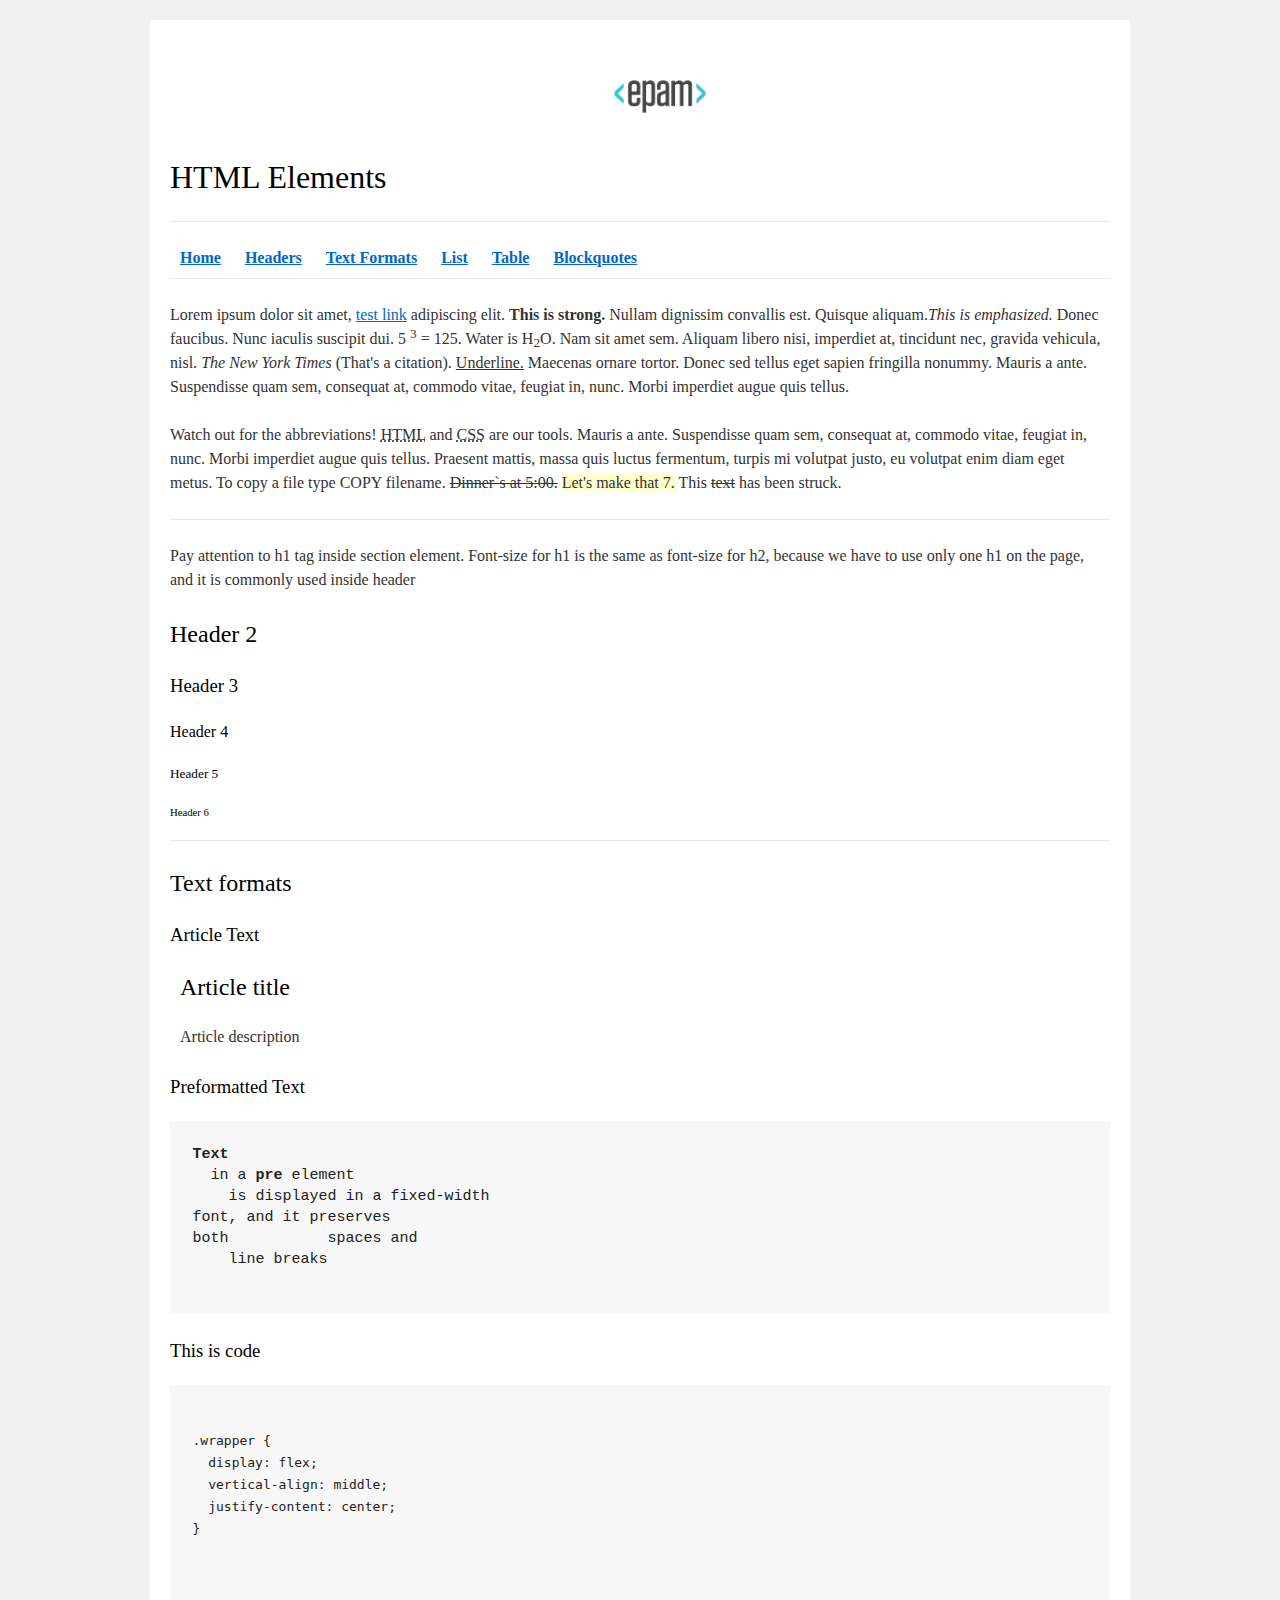
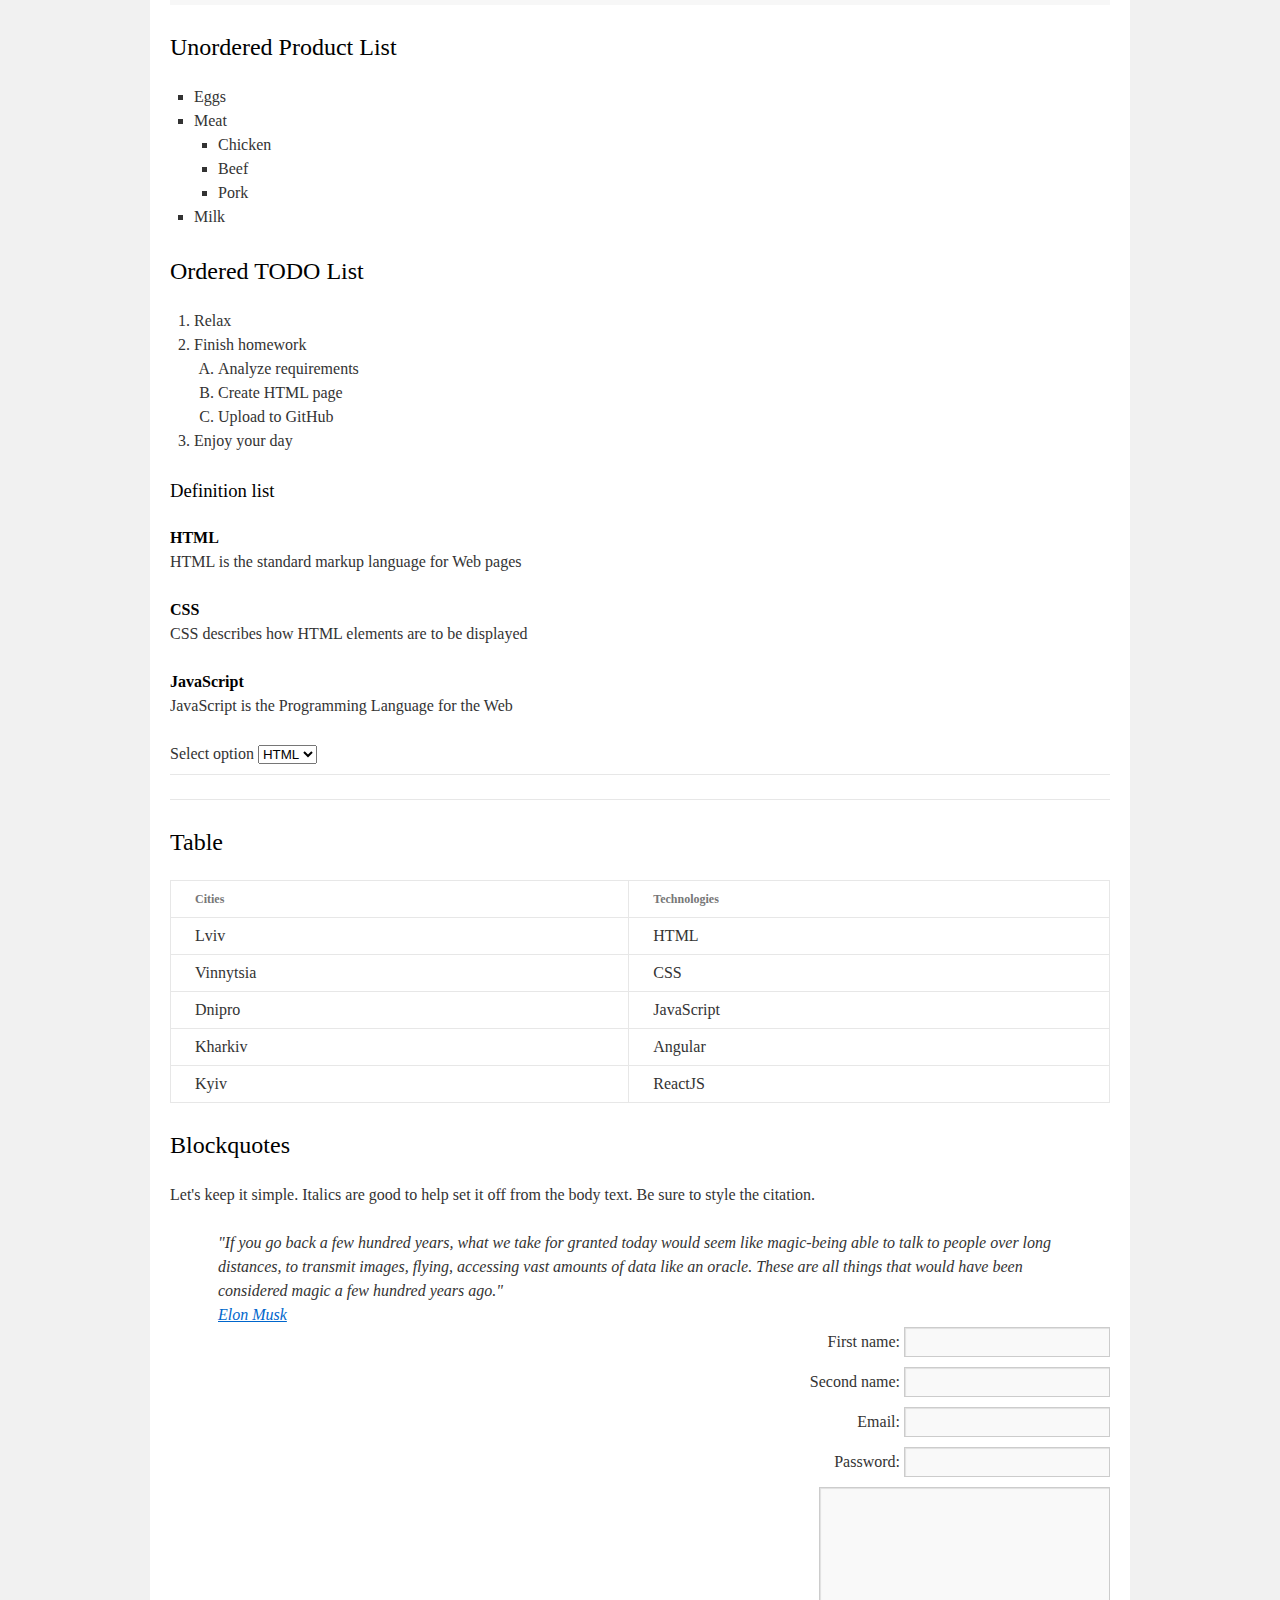
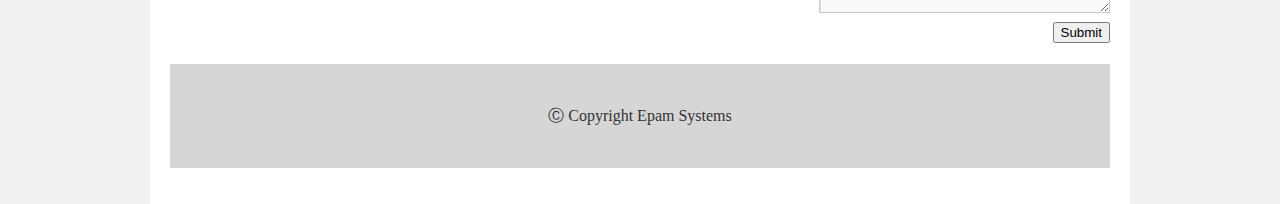
<file: FL11_HW1/homework/index.html>
<!DOCTYPE html>
<html lang="en">

<head>
  <meta charset="utf-8">
  <title>HTML Basics</title>
  <link rel="stylesheet" href="style.css">
</head>

<body>
  <div id="wrapper">
    <div id="main">
      <div id="container">
        <div id="content" role="main">
          <!-- TODO: Content goes here -->
          <header>
            <section id="home">
             <img src="logo.png" alt="logo">
            </section>
          </header>
          
          <main>
            <h1>HTML Elements</h1>
            <hr>
            <nav><a href="#home"><b>Home</b></a>  <a href="#headers"><b>Headers</b></a> <a href="#textformats"><b>Text Formats</b></a>  <a href="#list"><b>List</b></a>   <a href="#table"><b>Table</b></a>  <a href="#blockquotes"><b>Blockquotes</b></a></nav>
            <hr>
            <p>
              Lorem ipsum dolor sit amet, <a href="http://google.com">test link</a> adipiscing elit. <b>This is strong.</b> Nullam dignissim convallis est. Quisque aliquam.<em>This is emphasized.</em> Donec faucibus. Nunc iaculis suscipit dui. 5 <sup>3</sup> = 125. Water is H<sub>2</sub>O. Nam sit amet sem. Aliquam libero nisi, imperdiet at, tincidunt nec, gravida vehicula, nisl. <cite>The New York Times</cite> (That&#39;s a citation). <u>Underline.</u> Maecenas ornare tortor. Donec sed tellus eget sapien fringilla nonummy. Mauris a ante. Suspendisse quam sem, consequat at, commodo vitae, feugiat in, nunc. Morbi imperdiet augue quis tellus.
            </p>
            <p>
              Watch out for the abbreviations! <abbr title="Hyper Text Markup Language">HTML</abbr> and  <abbr title="Cascading Style Sheets">CSS</abbr> are our tools. Mauris a ante. Suspendisse quam sem, consequat at, commodo vitae, feugiat in, nunc. Morbi imperdiet augue quis tellus. Praesent mattis, massa quis luctus fermentum, turpis mi volutpat justo, eu volutpat enim diam eget metus. To copy a file type COPY filename. <s>Dinner`s at 5:00.</s> <ins>Let&#39;s make that 7.</ins> This <s>text</s> has been struck.
            </p>
            <section id="headers">
              <hr>
              <p>
              Pay attention to h1 tag inside section element. Font-size for h1 is the same as font-size for h2, because we have to use only one h1 on the page, and it is commonly used inside header
              </p>
              <h2>Header 2</h2>
              <h3>Header 3</h3>
              <h4>Header 4</h4>
              <h5>Header 5</h5>
              <h6>Header 6</h6>
            </section>
            <hr>

            <section id="textformats">
              <h2>Text formats</h2>
              <h3>Article Text</h3>
              <article>
                <h2>Article title</h2>
                <p>Article description</p>
              </article>
<h3>Preformatted Text</h3>
        <pre>
<b>Text</b>
  in a <b>pre</b> element
    is displayed in a fixed-width
font, and it preserves
both           spaces and
    line breaks
        </pre>

        <h3>This is code</h3>
        <pre>
          <code>
.wrapper {
  display: flex;
  vertical-align: middle;
  justify-content: center;
}
          </code>
        </pre>
            </section>


            <section id="list">
              <h2>Unordered Product List</h2>
              <ul>
                <li>Eggs</li>
                <li>
                  Meat 
                  <ul>
                    <li>Chicken</li>
                    <li>Beef</li>
                    <li>Pork</li>
                  </ul>
                </li>
                <li>Milk</li>
              </ul>

              <h2>Ordered TODO List</h2>
              <ol>
                <li>Relax</li>
                <li>
                  Finish homework 
                  <ol>
                    <li>Analyze requirements</li>
                    <li>Create HTML page</li>
                    <li>Upload to GitHub</li>
                  </ol>
                </li>
                <li>Enjoy your day</li>
              </ol>

              <h3>Definition list</h3>
               <dl>
                <dt>HTML</dt>
                <dd>HTML is the standard markup language for Web pages</dd>
                <dt>CSS</dt>
                <dd>CSS describes how HTML elements are to be displayed</dd>
                <dt>JavaScript</dt>
                <dd>JavaScript is the Programming Language for the Web</dd>
              </dl>
              Select option
              <select>
                <option>HTML</option>
                <option>CSS</option>
                <option>JS</option>
              </select>

            </section>
            <hr> <hr>
            <section id="table">
              <h2>Table</h2>
              <table>
                <thead>
                  <tr>
                    <th>Cities</th>
                    <th>Technologies</th>
                  </tr>
                </thead>
                <tbody>
                  <tr><td>Lviv</td><td>HTML</td></tr>
                  <tr><td>Vinnytsia</td><td>CSS</td></tr>
                  <tr><td>Dnipro</td><td>JavaScript</td></tr>
                  <tr><td>Kharkiv</td><td>Angular</td></tr>
                  <tr><td>Kyiv</td><td>ReactJS</td></tr>
                </tbody>
              </table>
            </section>

            <section id ="blockquotes">
              <h2>Blockquotes</h2>
              <p>Let&#39;s keep it simple. Italics are good to help set it off from the body text. Be sure to style the citation.</p>
              <blockquote>
              "If you go back a few hundred years, what we take for granted today would seem like magic-being able
              to talk to people over long distances, to transmit images, flying, accessing vast amounts of data
              like an oracle. These are all things that would have been considered magic a few hundred years ago."<br>
                <a href="#">Elon Musk</a>  </blockquote>
            </section>
            
                <form action="#">
                  <label> 
                      First name:
                      <input type="text" name="First-name">
                  </label>
                  <br>
          
                  <label>
                    Second name:
                    <input type="text" name="Second-name">
                  </label>
                  <br>
  
                  <label>
                      Email:
                      <input type="email" name="Email">
                  </label>
                  <br>

                  <label>
                      Password:
                      <input type="password" name="Password">
                  </label>
                  <br>

                  <textarea rows="5" cols="30"></textarea>
                  <br>
                  <button type="submit">Submit</button>         
                </form>
          </main>

          <footer>
            &#9400; Copyright Epam Systems
          </footer>
        </div>
      </div>
    </div>
  </div>
</body>

</html>
</file>
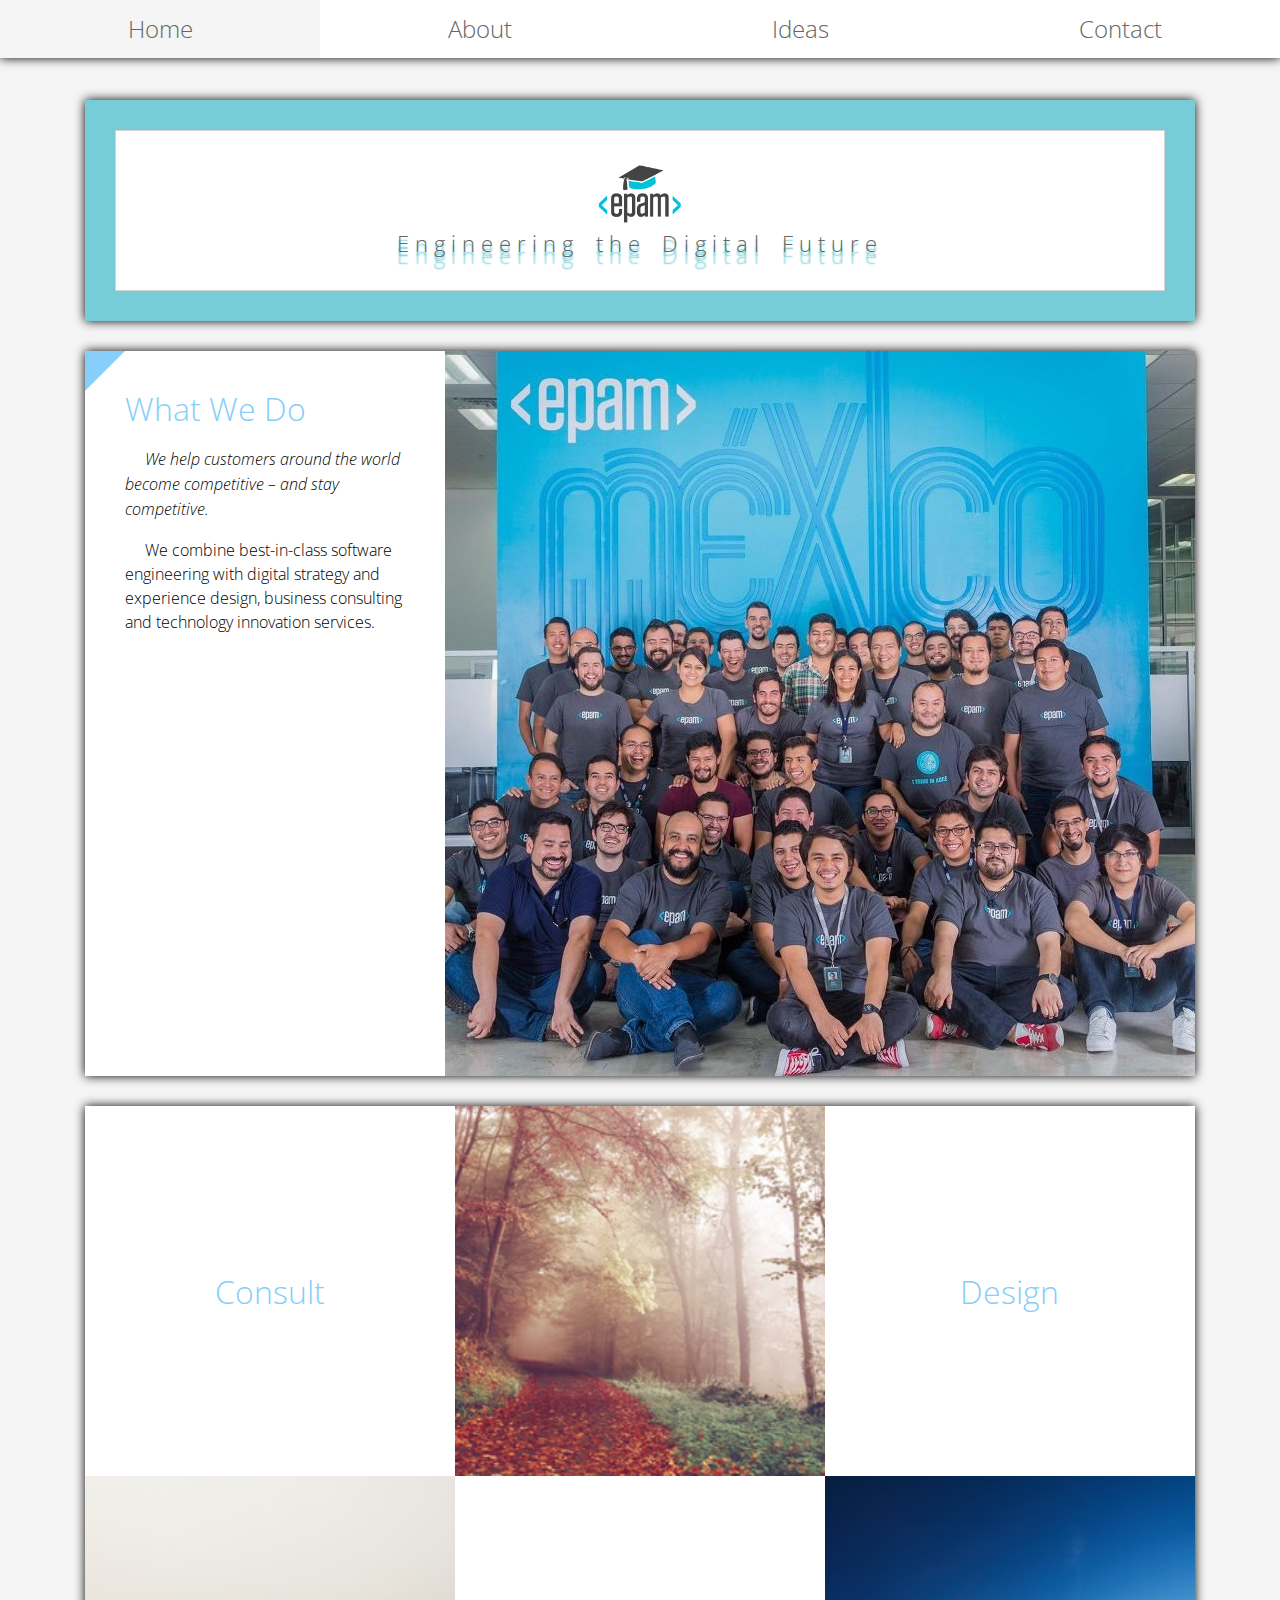
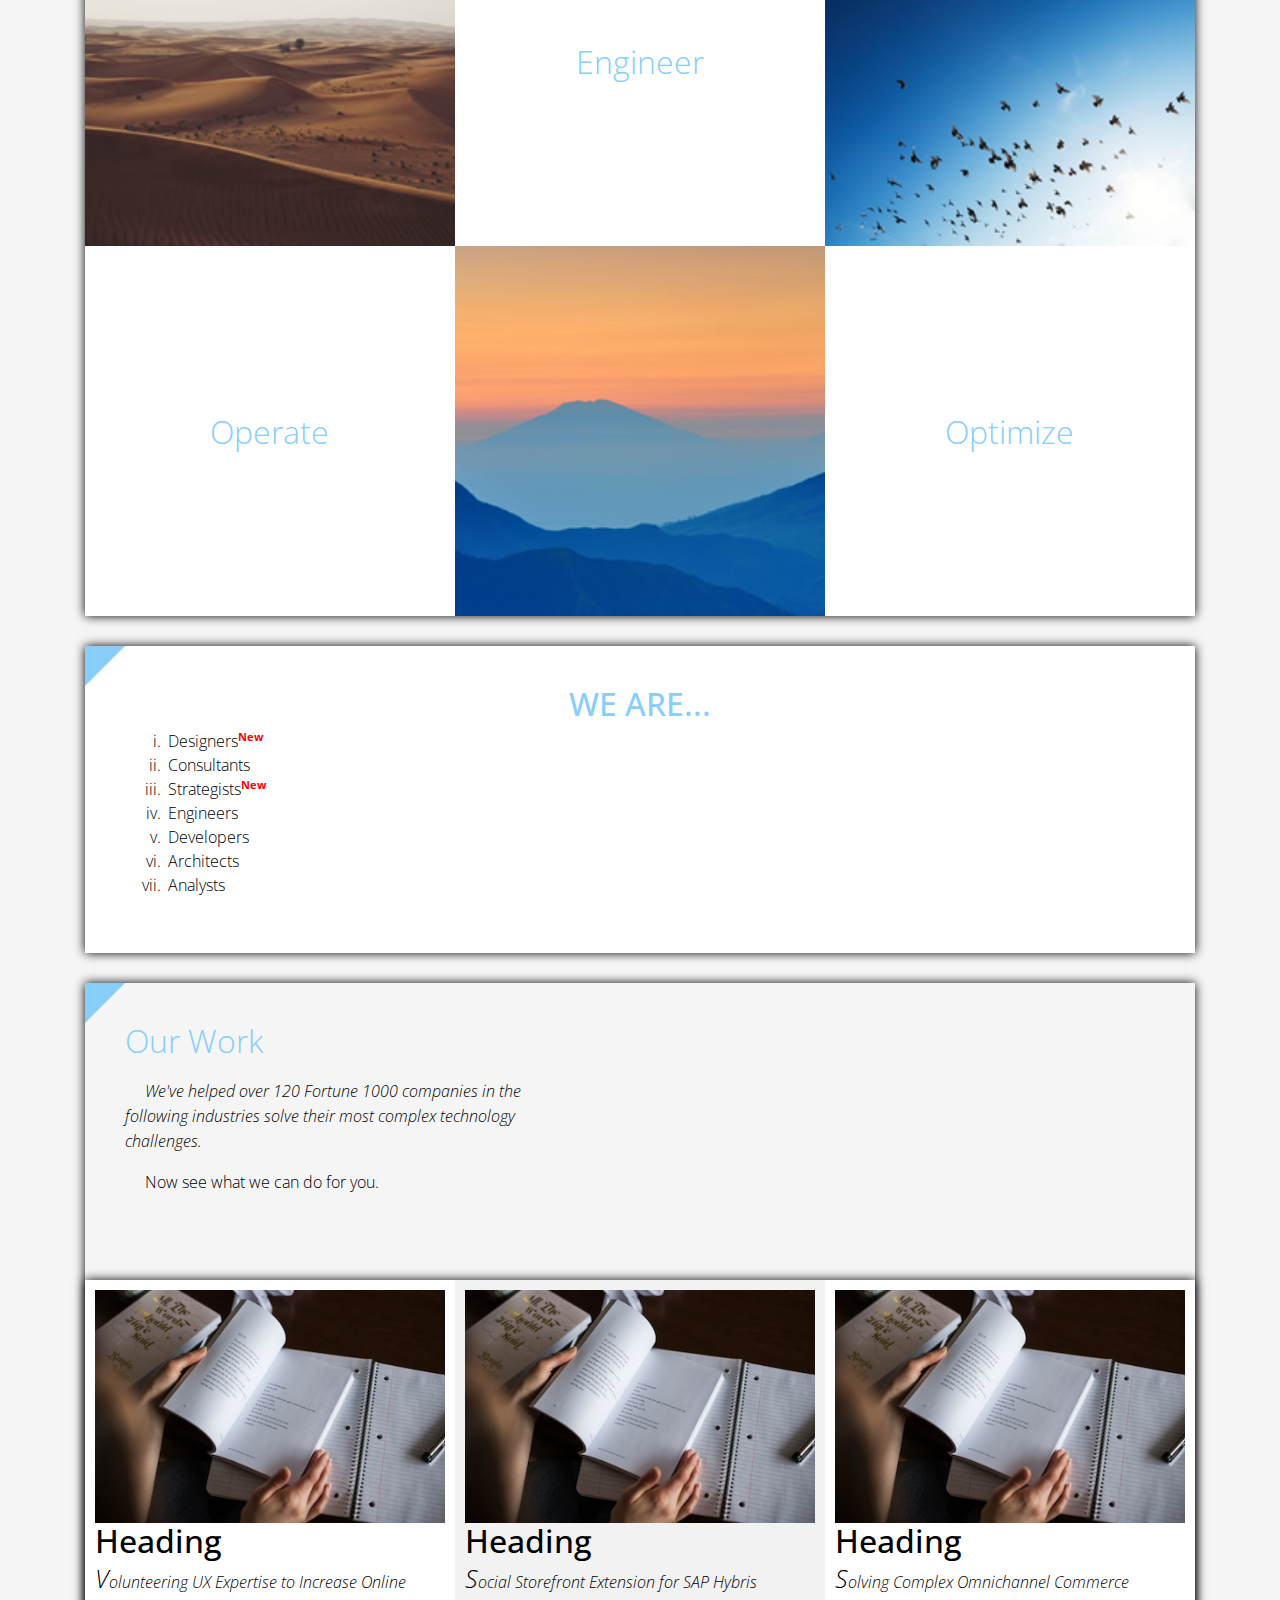
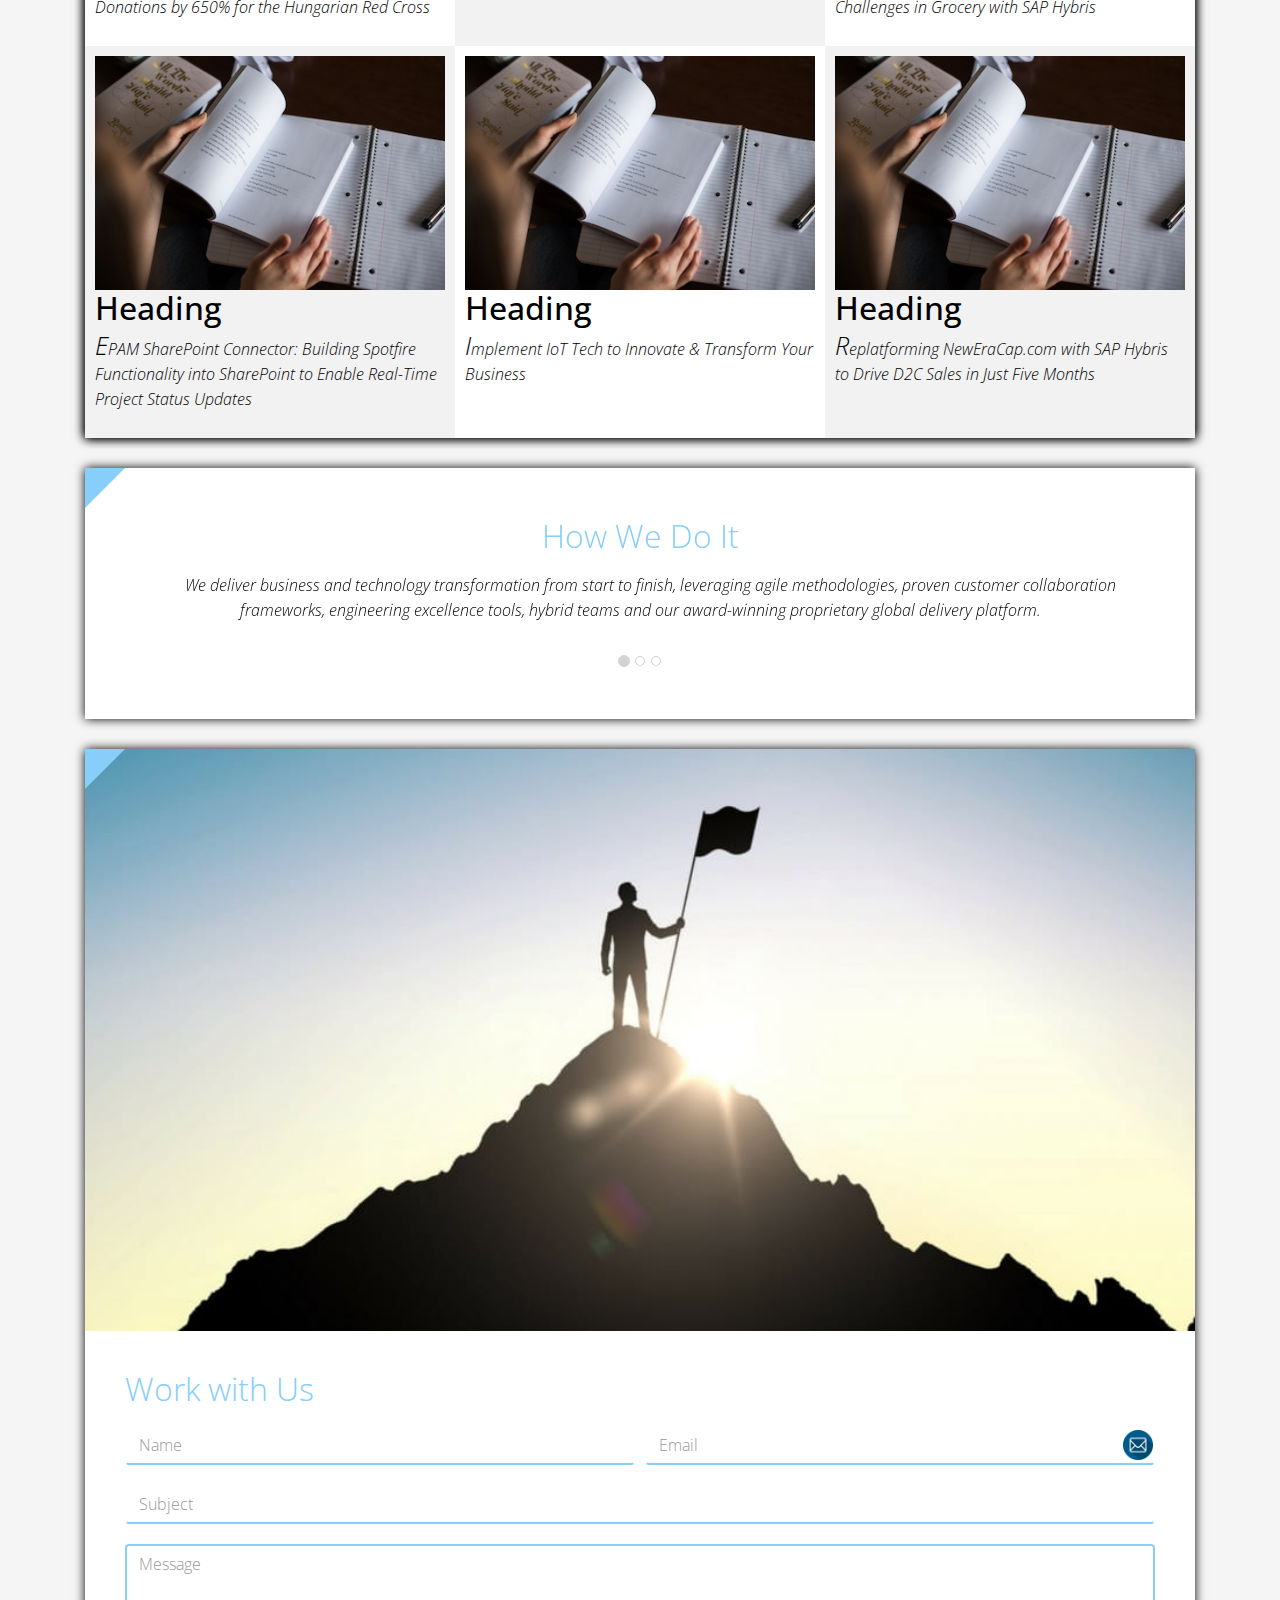
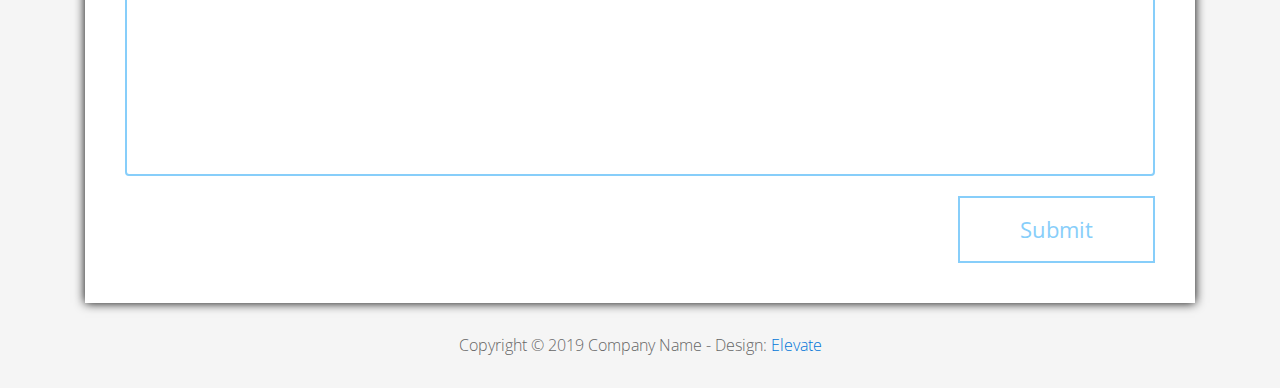
<file: FL11_HW2/homework/index.html>
<!DOCTYPE html>
<html lang="en">
<head>
  <meta charset="utf-8">
  <meta http-equiv="X-UA-Compatible" content="IE=edge">
  <meta name="viewport" content="width=device-width, initial-scale=1">

  <title>CSS Basics HW</title>



  <!-- load stylesheets -->
  <link rel="stylesheet" href="http://fonts.googleapis.com/css?family=Open+Sans:300,400">
  <!-- Google web font "Open Sans" -->
  <link rel="stylesheet" href="css/bootstrap.min.css">
  <!-- Bootstrap style -->
  <link rel="stylesheet" href="css/general.css">
  <link rel="stylesheet" href="css/style.css">
  <!-- Templatemo style -->
</head>

<body>
<div class="container">

  <div class="tm-sidebar">
    <nav class="tm-main-nav">
      <ul>
        <li class="tm-nav-item"><a href="#home" class="tm-nav-item-link">Home</a></li>
        <li class="tm-nav-item"><a href="#about" class="tm-nav-item-link">About</a></li>
        <li class="tm-nav-item"><a href="#ideas" class="tm-nav-item-link">Ideas</a></li>
        <li class="tm-nav-item"><a href="#contact" class="tm-nav-item-link">Contact</a></li>
      </ul>
    </nav>
  </div>

  <div class="tm-main-content">

    <div id="home" class="tm-content-box tm-content-header margin-b-10">
      <div class="tm-banner">
        <div class="tm-banner-inner">
          <img src="img/epam_logo.png" width="100" alt="">
          <p class="tm-banner-text">Engineering the Digital Future</p>
        </div>
      </div>
    </div>

    <section>
      <div class="tm-content-box flex-2-col">

        <div class="padding-medium flex-item tm-team-description-container flex-item">
          <h2 class="tm-section-title">What We Do</h2>
          <p class="tm-section-description">We help customers around the world become competitive – and stay competitive.</p>
          <p class="tm-section-description"> We combine best-in-class software engineering with digital strategy and experience design, business consulting and technology innovation services.</p>
        </div>
        <div class="flex-item tm-team-img">
          <img src="img/epam-mexico.jpg" alt="epam-mexico">
        </div>

      </div>

      <div id="about" class="tm-content-box">

        <ul class="boxes gallery-container">
          <li class="box box-bg">
            <h2 class="tm-section-title tm-section-title-box tm-box-bg-title">Consult</h2>
          </li>
          <li class="box">
            <a href="img/idea-large-01.jpg">
              <img src="img/idea-01.jpg" alt="Image" class="img-fluid thumbnail box-img">
            </a>
          </li>
          <li class="box box-bg">
            <h2 class="tm-section-title tm-section-title-box tm-box-bg-title">Design</h2>
          </li>
          <li class="box">
            <a href="img/idea-large-02.jpg">
              <img src="img/idea-02.jpg" alt="Image" class="img-fluid thumbnail box-img">
            </a>
          </li>
          <li class="box box-bg">
            <h2 class="tm-section-title tm-section-title-box tm-box-bg-title">Engineer</h2>
          </li>
          <li class="box">
            <a href="img/idea-large-03.jpg">
              <img src="img/idea-03.jpg" alt="Image" class="img-fluid thumbnail box-img">
            </a>
          </li>
          <li class="box box-bg">
            <h2 class="tm-section-title tm-section-title-box tm-box-bg-title">Operate</h2>
          </li>
          <li class="box">
            <a href="img/idea-large-04.jpg">
              <img src="img/idea-04.jpg" alt="Image" class="img-fluid thumbnail box-img">
            </a>
          </li>
          <li class="box box-bg">
            <h2 class="tm-section-title tm-section-title-box tm-box-bg-title">Optimize</h2>
          </li>
        </ul>

      </div>

    </section>

    <!-- slider -->
    <section class="heading tm-content-box">
      <div class="padding-medium">
        <h2> WE ARE...</h2>
        <ol>
          <li><a href="index.html" class="text">Designers</a></li>
          <li><a href="index.html">Consultants</a></li>
          <li><a href="#" class="text">Strategists</a></li>
          <li><a href="#">Engineers</a></li>
          <li><a href="#">Developers</a></li>
          <li><a href="#">Architects</a></li>
          <li><a href="#">Analysts</a></li>
        </ol>
      </div>
    </section>

    <section class="blocks">
      <div class="padding-medium flex-item tm-team-description-container">
        <h2 class="tm-section-title">Our Work</h2>
        <p class="tm-section-description">We've helped over 120 Fortune 1000 companies in the following industries solve their most complex technology challenges. </p>
        <p class="tm-section-description"> Now see what we can do for you.</p>
      </div>
      <div class="tm-content-box flex-2-col">
      </div>
      <div  class="tm-content-box">
        <ul class="boxes gallery-container">
          <li class="box box-work">
            <img src="img/study.jpeg" alt="Image" class="img-fluid">
            <div>
              <h2>Heading</h2>
              <p>Volunteering UX Expertise to Increase Online Donations by 650% for the Hungarian Red Cross</p>
            </div>
          </li>
          <li class="box box-work">
            <img src="img/study.jpeg" alt="Image" class="img-fluid">
            <div>
              <h2>Heading</h2>
              <p>Social Storefront Extension for SAP Hybris</p>
            </div>
          </li>
          <li class="box box-work">
            <img src="img/study.jpeg" alt="Image" class="img-fluid">
            <div>
              <h2>Heading</h2>
              <p>Solving Complex Omnichannel Commerce Challenges in Grocery with SAP Hybris</p>
            </div>
          </li>
          <li class="box box-work">
            <img src="img/study.jpeg" alt="Image" class="img-fluid">
            <div>
              <h2>Heading</h2>
              <p>EPAM SharePoint Connector: Building Spotfire Functionality into SharePoint to Enable Real-Time Project Status Updates</p>
            </div>
          </li>
          <li class="box box-work">
            <img src="img/study.jpeg" alt="Image" class="img-fluid">
            <div>
              <h2>Heading</h2>
              <p>Implement IoT Tech to Innovate &amp; Transform Your Business</p>
            </div>
          </li>
          <li class="box box-work">
            <img src="img/study.jpeg" alt="Image" class="img-fluid">
            <div>
              <h2>Heading</h2>
              <p>Replatforming NewEraCap.com with SAP Hybris to Drive D2C Sales in Just Five Months</p>
            </div>
          </li>
        </ul>

      </div>
    </section>

    <section id="ideas">
      <div id="tmCarousel" class="carousel slide tm-content-box" data-ride="carousel">

        <ol class="carousel-indicators">
          <li data-target="#tmCarousel" data-slide-to="0" class="active"></li>
          <li data-target="#tmCarousel" data-slide-to="1" class=""></li>
          <li data-target="#tmCarousel" data-slide-to="2" class=""></li>
        </ol>

        <div class="carousel-inner" role="listbox">

          <div class="carousel-item active">
            <div class="carousel-content">
              <div class="flex-item">
                <h2 class="tm-section-title">How We Do It</h2>
                <p class="tm-section-description carousel-description">We deliver business and technology transformation from start to finish, leveraging agile methodologies, proven customer collaboration frameworks, engineering excellence tools, hybrid teams and our award-winning proprietary global delivery platform.</p>
              </div>
            </div>
          </div>

          <div class="carousel-item">
            <div class="carousel-content">
              <div class="flex-item">
                <h2 class="tm-section-title">Our Clients</h2>
                <p class="tm-section-description carousel-description">Lorem ipsum dolor sit amet,
                  consectetur adipiscing elit. Quisque vel nisi pharetra nibh varius pharetra ac
                  sagittis nisi. Etiam pharetra vestibulum hendrerit. Pellentesque interdum metus
                  sed massa rutrum.</p>
              </div>
            </div>
          </div>

          <div class="carousel-item">
            <div class="carousel-content">
              <div class="flex-item">
                <h2 class="tm-section-title">Our Projects</h2>
                <p class="tm-section-description carousel-description">Donec ex libero, fringilla
                  vitae purus sit amet, rhoncus pharetra lorem. Pellentesque id sem id lacus
                  ultricies vehicula. Aliquam rutrum mi non. Pellentesque interdum metus sed massa
                  rutrum.</p>
              </div>
            </div>
          </div>

        </div>

      </div>
    </section>

    <section class="tm-content-box">
      <img src="img/contact-us.jpg" alt="Contact image" class="img-fluid img-contact-us">

      <div id="contact" class="padding-medium">
        <h2 class="tm-section-title">Work with Us</h2>
        <form action="#contact" method="get" class="contact-form">

          <div class="form-group col-xs-12 col-sm-12 col-md-6 col-lg-6 form-group-2-col-left">
            <input type="text" id="contact_name" name="contact_name" class="form-control"
                   placeholder="Name" required/>
          </div>
          <div class="form-group col-xs-12 col-sm-12 col-md-6 col-lg-6 form-group-2-col-right mandatory-field">
            <input type="email" id="contact_email" name="contact_email" class="form-control"
                   placeholder="Email" required/>
          </div>
          <div class="form-group">
            <input type="text" id="contact_subject" name="contact_subject" class="form-control"
                   placeholder="Subject" required/>
          </div>
          <div class="form-group">
            <textarea id="contact_message" name="contact_message" class="form-control" rows="9"
                      placeholder="Message" required></textarea>
          </div>

          <button type="submit" class="btn btn-primary submit-btn">Submit</button>

        </form>
      </div>
    </section>

    <footer class="tm-footer">
      <p class="text-xs-center">Copyright &copy; 2019 Company Name

        - Design: <a rel="nofollow" href="http://www.templatemo.com/tm-481-elevate"
                     target="_parent">Elevate</a></p>
    </footer>

  </div>

</div>

</body>
</html>
</file>
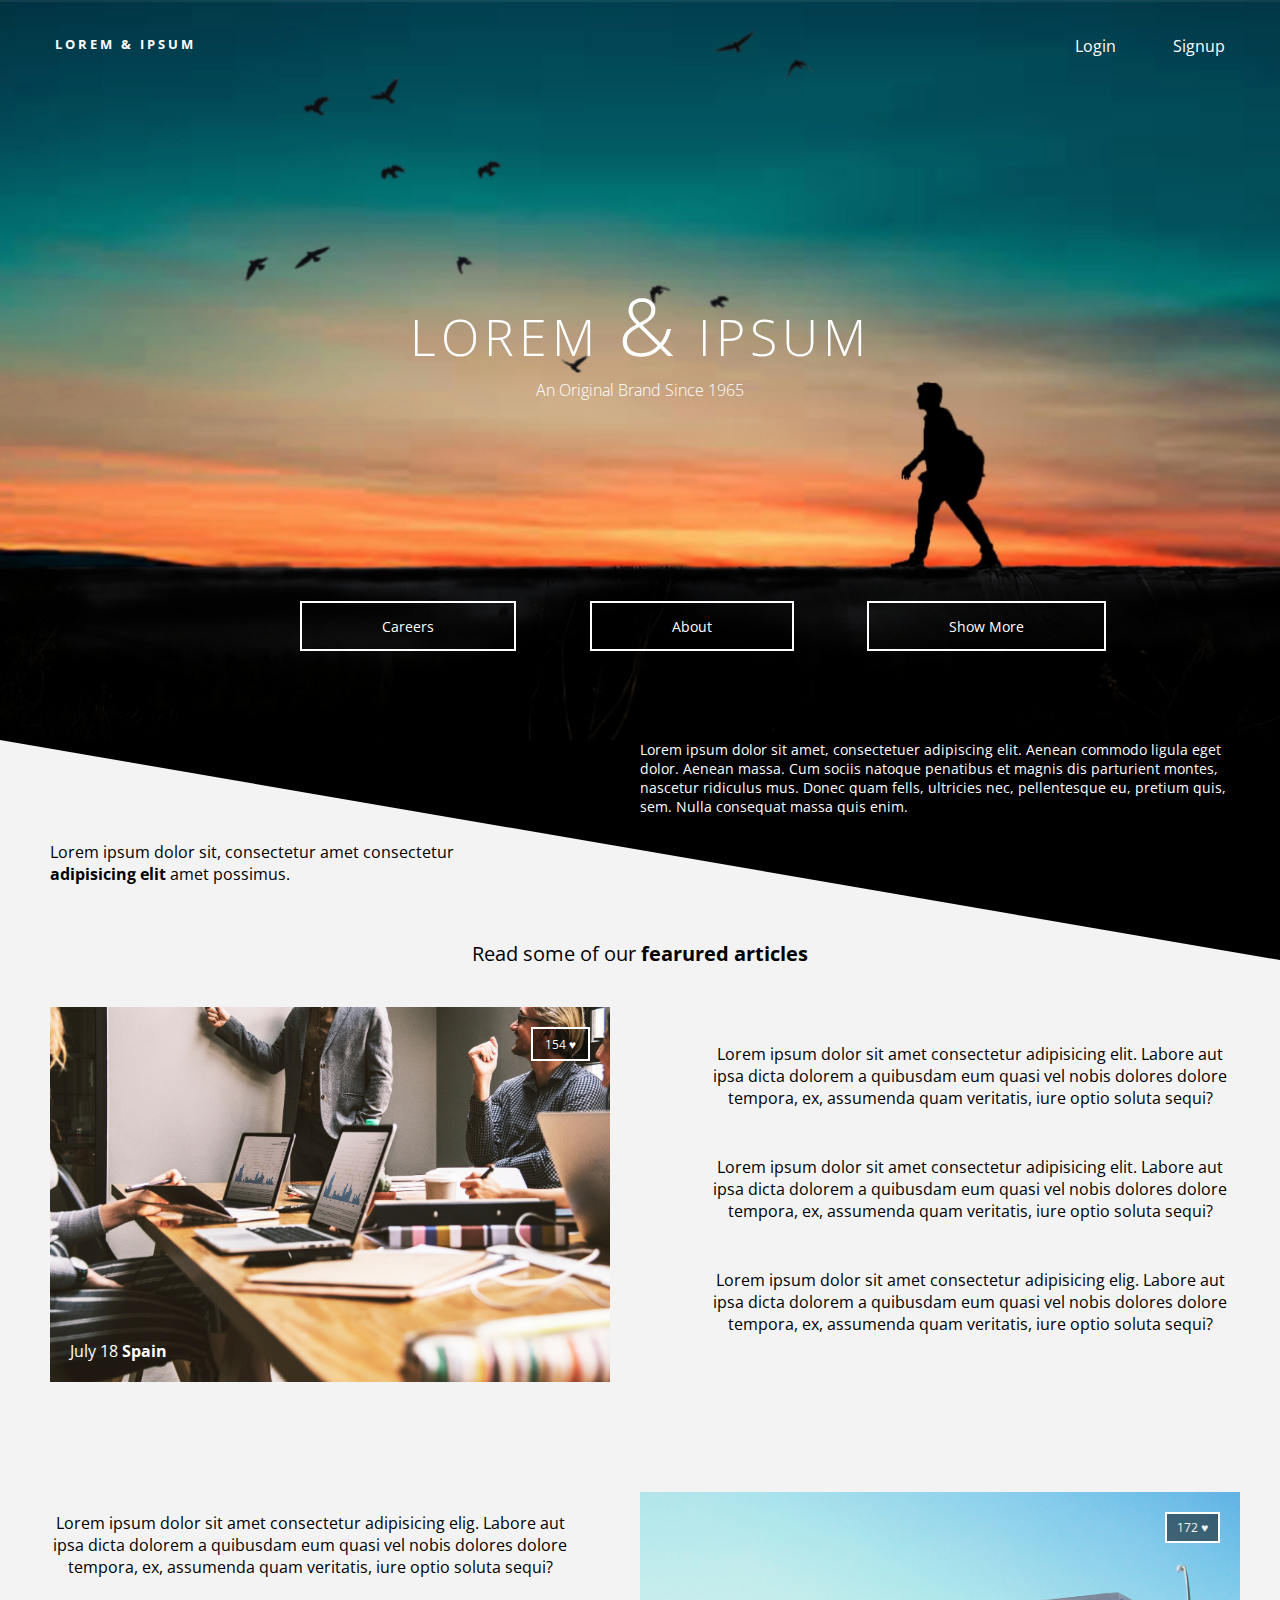
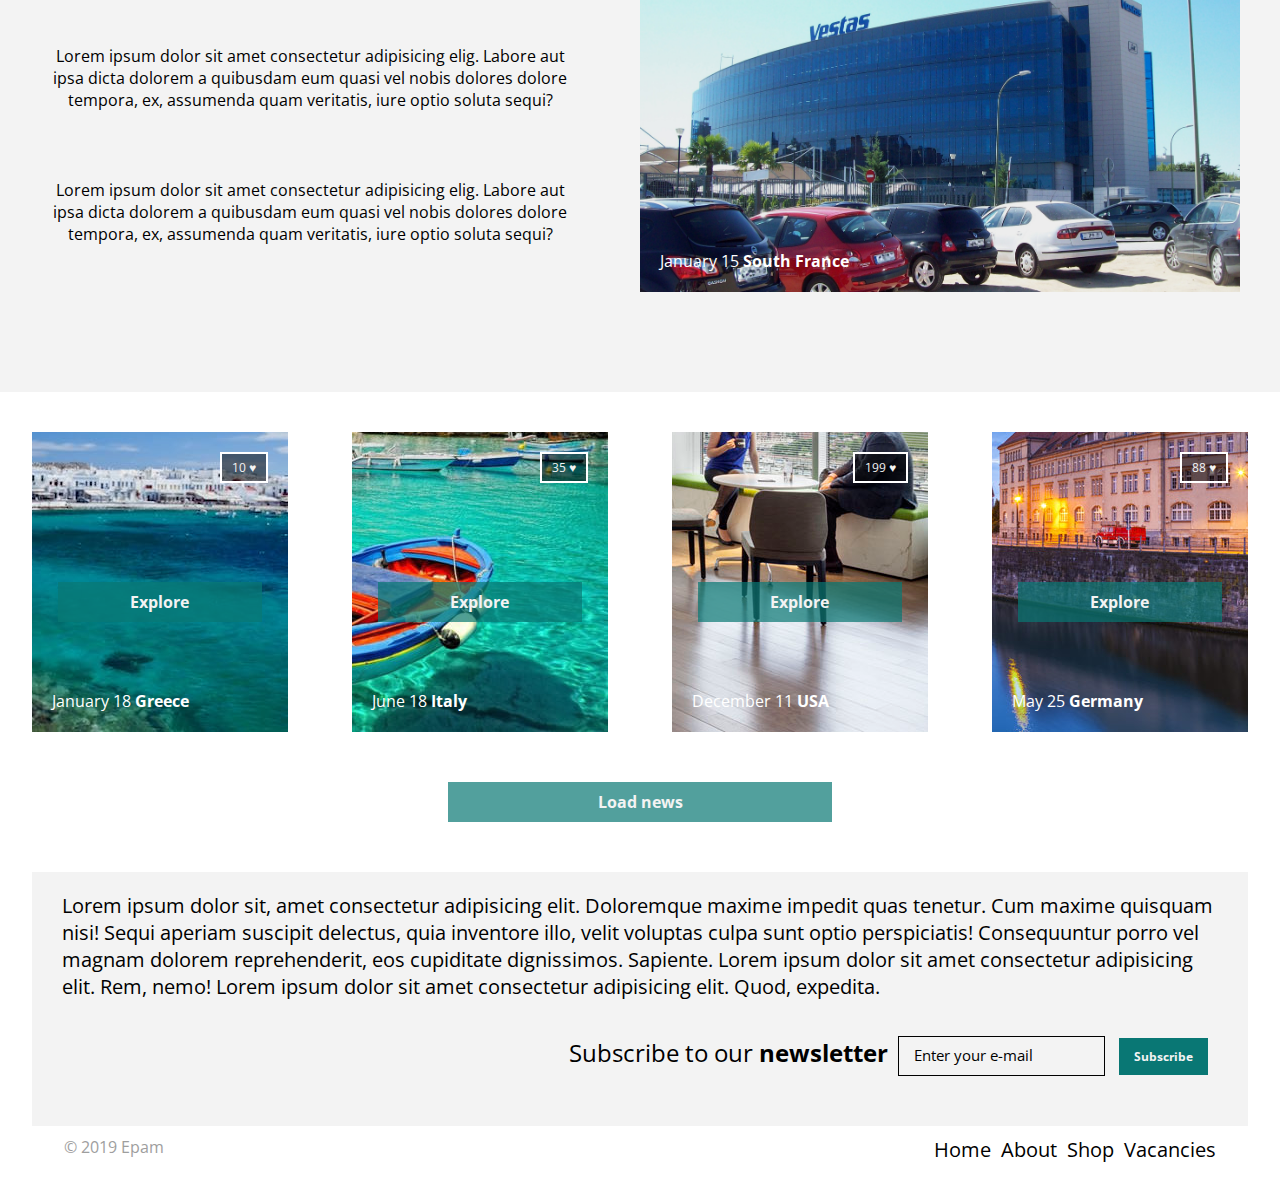
<file: FL11_HW4/homework/index.html>
<!DOCTYPE html>
<html lang="en">

  <head>
    <meta charset="UTF-8">
    <meta name="viewport" content="width=device-width, initial-scale=1.0">
    <meta http-equiv="X-UA-Compatible" content="ie=edge">
    <link href="https://fonts.googleapis.com/css?family=Open+Sans" rel="stylesheet">
    <link rel="stylesheet" type="text/css" href="css/style.css">

    <title>FL11_HW4</title>
  </head>

      <body>
        
        <header>
        <div class="top-menu">
          <h5>Lorem &amp; Ipsum</h5>
              
          <div class="login-signup">
            <a href="#">Login</a>
            <a href="#">Signup</a>
          </div>
        </div>

        <div class="main-header">
          <h1>Lorem <span>&amp;</span> Ipsum</h1>
          <p>An Original Brand Since 1965</p>
        </div>

        <nav>
          <div> <a href="#">Careers</a> </div>
          <div> <a href="#">About</a> </div>
          <div> <a href="#">Show More</a> </div>
        </nav>
      </header>
       <main>
      <div id="img-article-1">
        <div class="text-wrapper-1">
          <div class="triangle"></div>
          
          <div class="diagonal-articles">
            <p class="right-article">Lorem ipsum dolor sit amet, consectetuer adipiscing elit. Aenean commodo ligula
                eget dolor. Aenean massa. Cum sociis natoque penatibus et magnis dis parturient
                montes, nascetur ridiculus mus. Donec quam fells, ultricies nec, pellentesque eu,
                pretium quis, sem. Nulla consequat massa quis enim.</p>
            
            <p class="left-article">Lorem ipsum dolor sit, consectetur amet consectetur <br> <span>adipisicing elit</span> amet possimus. </p>
          </div>
        </div>

        <article>
          <h2>Read some of our <b>fearured articles</b></h2>

          <div class="content-wrapper-1">
            <div class="article-img-1">
              <p>154 &#9829;</p>
              <h4>July 18  <b>Spain</b></h4>
            </div>

            <div class="article-text-1">
              <p>Lorem ipsum dolor sit amet consectetur adipisicing elit. Labore aut ipsa dicta dolorem a quibusdam
                    eum quasi vel nobis dolores dolore tempora, ex, assumenda quam veritatis, iure optio soluta sequi?</p>
              
              <p>Lorem ipsum dolor sit amet consectetur adipisicing elit. Labore aut ipsa dicta dolorem a quibusdam
                    eum quasi vel nobis dolores dolore tempora, ex, assumenda quam veritatis, iure optio soluta sequi?</p>
              
              <p>Lorem ipsum dolor sit amet consectetur adipisicing elig. Labore aut
                            ipsa dicta dolorem a quibusdam eum quasi vel nobis dolores dolore
                            tempora, ex, assumenda quam veritatis, iure optio soluta sequi? </p>
            </div>  
          </div>
        </article>
      </div>

        <div class="img-article-2">
                <div class="secondArticle">
                    <div class="article-text-2">
                        <p>
                            Lorem ipsum dolor sit amet consectetur adipisicing elig. Labore aut
                            ipsa dicta dolorem a quibusdam eum quasi vel nobis dolores dolore
                            tempora, ex, assumenda quam veritatis, iure optio soluta sequi?
                        </p>
                        <p>
                            Lorem ipsum dolor sit amet consectetur adipisicing elig. Labore aut
                            ipsa dicta dolorem a quibusdam eum quasi vel nobis dolores dolore
                            tempora, ex, assumenda quam veritatis, iure optio soluta sequi?
                        </p>
                        <p>
                            Lorem ipsum dolor sit amet consectetur adipisicing elig. Labore aut
                            ipsa dicta dolorem a quibusdam eum quasi vel nobis dolores dolore
                            tempora, ex, assumenda quam veritatis, iure optio soluta sequi?
                        </p>
                    </div>
                    <div class="article-img-2">
                        <span class="bottom-left">January 15 <b>South France</b></span>
                        <span class="top-right">172 &#9829;</span>
                    </div>
                </div>
            </div>
            <div class="explore">
                <div class="wrap">
                    <div class="img-1">
                        <span class="bottom-left">January 18<b> Greece</b></span>
                        <button class="myButton">Explore</button>
                        <span class="top-right">10 &#9829;</span>
                    </div>
                    <div class="img-2">
                        <span class="bottom-left">June 18<b> Italy</b></span>
                        <button class="myButton">Explore</button>
                        <span class="top-right">35 &#9829;</span>
                    </div>
                    <div class="img-3">
                        <span class="bottom-left">December 11<b> USA</b></span>
                        <button class="myButton">Explore</button>
                        <span class="top-right">199 &#9829;</span>
                    </div>
                    <div class="img-4">
                        <span class="bottom-left">May 25<b> Germany</b></span>
                        <button class="myButton">Explore</button>
                        <span class="top-right">88 &#9829;</span>
                    </div>
                </div>
                <div class="myLoadButton">
                    <button class="LoadButton">Load news</button>
                </div>
            </div>
        </main>

        <footer>
          <div class="footer">
            <div class="footer-paragraph">
              <p>Lorem ipsum dolor sit, amet consectetur adipisicing elit. Doloremque maxime impedit quas tenetur.
                             Cum
                             maxime quisquam nisi! Sequi aperiam suscipit delectus, quia inventore illo, velit voluptas culpa
                             sunt optio perspiciatis! Consequuntur porro vel magnam dolorem reprehenderit, eos cupiditate
                             dignissimos. Sapiente. Lorem ipsum dolor sit amet consectetur adipisicing elit. Rem, nemo! Lorem
                             ipsum dolor sit amet consectetur adipisicing elit. Quod, expedita.</p>
            </div>
            <div class="form1">
              <p class="formText">Subscribe to our <b>newsletter</b></p>
                <form method="get">
                  <input type="email" name="contact_email" placeholder="Enter your e-mail" required>
                    <button type="submit">Subscribe</button>
                  </form>
             </div>
            </div>
          </footer>

          <div class="bottom-menu">
              <p>&#169; 2019 Epam</p>
              <div>
                <a href="#">Vacancies</a>
                <a href="#">Shop</a>
                <a href="#">About</a>
                <a href="#">Home</a>
              </div>
          </div>
  </body>
</html>
</file>
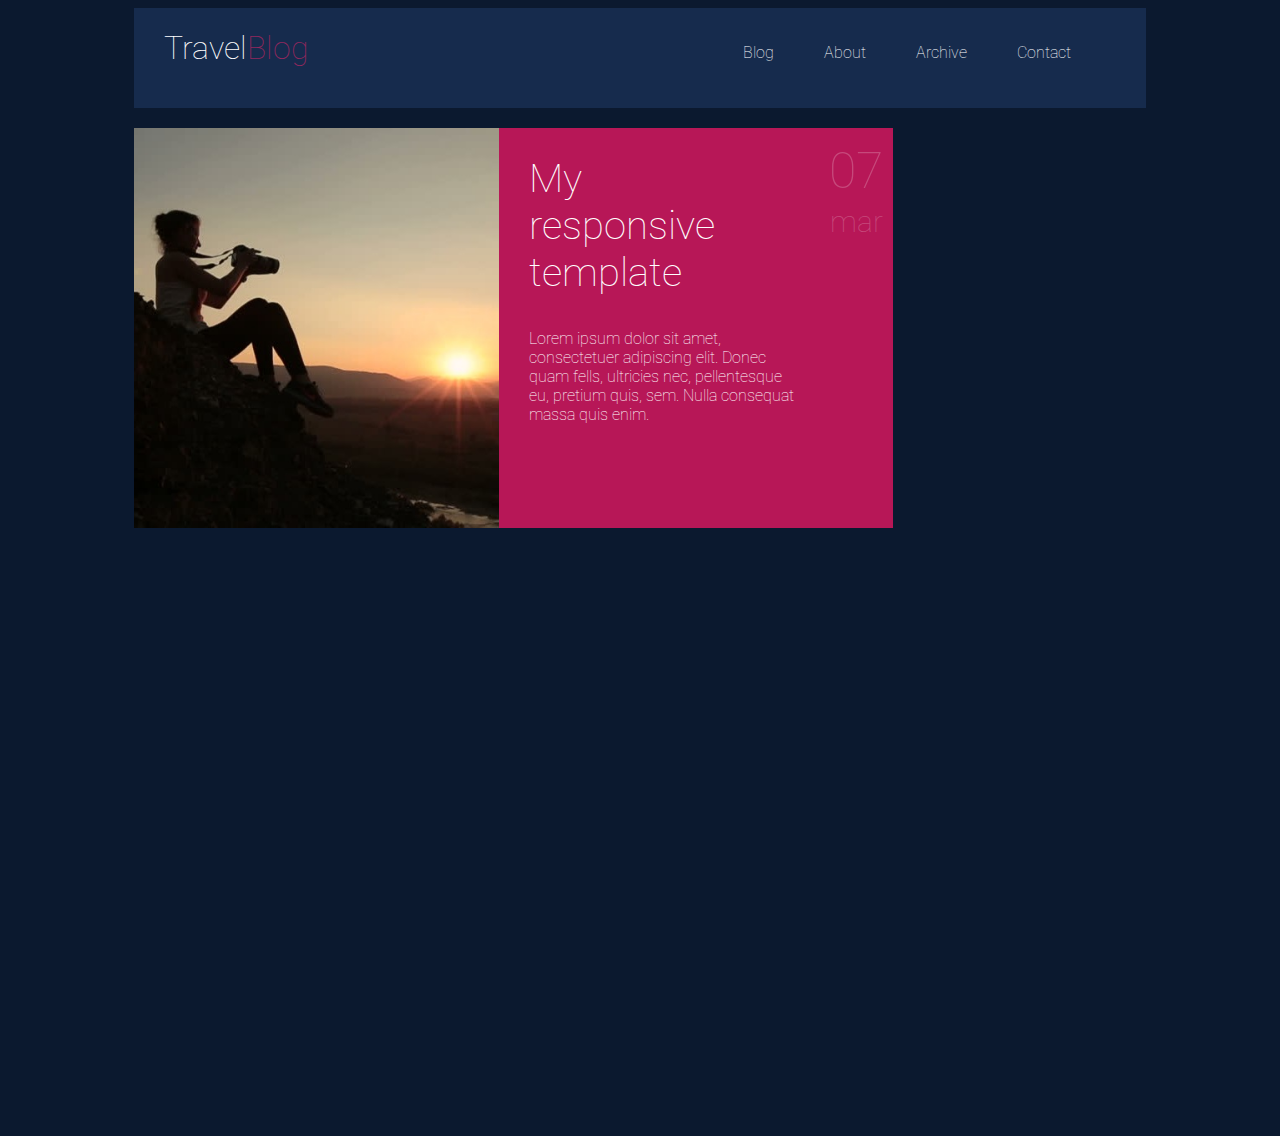
<file: FL11_HW5/homework/index.html>
<!DOCTYPE html>
<html lang="en">
<head>
  <meta charset="UTF-8">
  <meta name="viewport" content="width=device-width, initial-scale=1.0">
  <meta http-equiv="X-UA-Compatible" content="ie=edge">
  <link rel="stylesheet" href="css/styles.css">
  <link href='https://fonts.googleapis.com/css?family=Roboto:400,100,300,700&subset=latin,latin-ext' rel='stylesheet' type='text/css'>      
  <title>Responsive</title>
</head>
	<body>
 		 <!-- Your code goes here -->
 		  <header>
 		  	<div class="title">
 		  		<h1>Travel<span>Blog</span></h1>
 		  	</div>
 		  	<div class="menu">
 		  		<nav>
 		  			<div> <a href="#">Blog</a> </div>
 		  			<div> <a href="#">About</a> </div>
 		  			<div> <a href="#">Archive</a> </div>
 		  			<div> <a href="#">Contact</a> </div>
 		  		</nav>
 		  	</div>
 		  </header>

 		  <main>
 		  	
 		  	<div class="main-content">
 		  		<div class="image-1">
 		  			
 		  		</div>
 		  		<div class="text-1">
 		  			<div class="data-1">
 		  				<h3>07</h3> 
 		  				<h4>mar</h4>
 		  			</div>
 		  			<h2> My <br>responsive <br>template</h2>
 		  			<p> Lorem ipsum dolor sit amet, consectetuer adipiscing elit. Donec quam fells, ultricies nec, pellentesque eu, pretium quis, sem. Nulla consequat massa quis enim.</p>
 		  		</div>
 		  	</div>

 		  </main>
	</body>
</html>
</file>
<file: FL11_HW1/homework/style.css>
html,body,div,span,applet,object,iframe,h1,h2,h3,h4,h5,h6,p,blockquote,pre,a,abbr,acronym,address,big,cite,code,del,dfn,em,font,img,ins,kbd,q,s,samp,small,strike,strong,sub,sup,tt,var,b,u,i,center,dl,dt,dd,ol,ul,li,fieldset,form,label,legend,table,caption,tbody,tfoot,thead,tr,th,td{background:transparent;border:0;margin:0;padding:0;vertical-align:baseline}body{line-height:1}h1,h2,h3,h4,h5,h6{clear:both;font-weight:normal}ol,ul{list-style:none}blockquote{quotes:none}blockquote:before,blockquote:after{content:'';content:none}del{text-decoration:line-through}table{border-collapse:collapse;border-spacing:0}a img{border:0}#container{float:left;margin:0 -240px 0 0;width:100%}#primary,#secondary{float:right;overflow:hidden;width:220px}#secondary{clear:right}#footer{clear:both;width:100%}.one-column #content{margin:0 auto;width:640px}.single-attachment #content{margin:0 auto;width:900px}body,input,textarea,.page-title span,.pingback a.url{font-family:Georgia,"Bitstream Charter",serif}h3#comments-title,h3#reply-title,#access .menu,#access div.menu ul,#cancel-comment-reply-link,.form-allowed-tags,#site-info,#site-title,#wp-calendar,.comment-meta,.comment-body tr th,.comment-body thead th,.entry-content label,.entry-content tr th,.entry-content thead th,.entry-meta,.entry-title,.entry-utility,#respond label,.navigation,.page-title,.pingback p,.reply,.widget-title,.wp-caption-text{font-family:"Helvetica Neue",Arial,Helvetica,"Nimbus Sans L",sans-serif}input[type="submit"]{font-family:"Helvetica Neue",Arial,Helvetica,"Nimbus Sans L",sans-serif}pre{font-family:"Courier 10 Pitch",Courier,monospace}code{font-family:Monaco,Consolas,"Andale Mono","DejaVu Sans Mono",monospace}#access .menu-header,div.menu,#colophon,#branding,#main,#wrapper{margin:0 auto;width:940px}#wrapper{background:#fff;margin-top:20px;padding:0 20px}#footer-widget-area{overflow:hidden}#footer-widget-area .widget-area{float:left;margin-right:20px;width:220px}#footer-widget-area #fourth{margin-right:0}#site-info{float:left;font-size:14px;font-weight:bold;width:700px}#site-generator{float:right;width:220px}body{background:#f1f1f1}body,input,textarea{color:#666;font-size:12px;line-height:18px}hr{background-color:#e7e7e7;border:0;clear:both;height:1px;margin-bottom:18px}p{margin-bottom:18px}ul{list-style:square;margin:0 0 18px 1.5em}ol{list-style:decimal;margin:0 0 18px 1.5em}ol ol{list-style:upper-alpha}ol ol ol{list-style:lower-roman}ol ol ol ol{list-style:lower-alpha}ul ul,ol ol,ul ol,ol ul{margin-bottom:0}dl{margin:0 0 24px 0}dt{font-weight:bold}dd{margin-bottom:18px}strong{font-weight:bold}cite,em,i{font-style:italic}big{font-size:131.25%}ins{background:#ffc;text-decoration:none}blockquote{font-style:italic;padding:0 3em}blockquote cite,blockquote em,blockquote i{font-style:normal}pre{background:#f7f7f7;color:#222;line-height:18px;margin-bottom:18px;overflow:auto;padding:1.5em}abbr,acronym{cursor:help}sup,sub{height:0;line-height:1;position:relative;vertical-align:baseline}sup{bottom:1ex}sub{top:.5ex}small{font-size:smaller}input{margin-bottom:10px}input[type="text"],input[type="password"],input[type="email"],input[type="url"],input[type="number"],textarea{background:#f9f9f9;border:1px solid #ccc;box-shadow:inset 1px 1px 1px rgba(0,0,0,0.1);-moz-box-shadow:inset 1px 1px 1px rgba(0,0,0,0.1);-webkit-box-shadow:inset 1px 1px 1px rgba(0,0,0,0.1);padding:2px}a:link{color:#06c}a:visited{color:#743399}a:active,a:hover{color:#ff4b33}.screen-reader-text{clip:rect(1px,1px,1px,1px);overflow:hidden;position:absolute !important;height:1px;width:1px}#header{padding:30px 0 0 0}#site-title{float:left;font-size:30px;line-height:36px;margin:0 0 18px 0;width:700px}#site-title a{color:#000;font-weight:bold;text-decoration:none}#site-description{color:#000;clear:right;float:right;font-style:italic;margin:15px 0 18px 0;opacity:.65;width:220px}#branding img{border-top:4px solid #000;border-bottom:1px solid #000;display:block;float:left}#access{background:#000;display:block;float:left;margin:0 auto;width:940px}#access .menu-header,div.menu{font-size:13px;margin-left:12px;width:928px}#access .menu-header ul,div.menu ul{list-style:none;margin:0}#access .menu-header li,div.menu li{float:left;position:relative}#access a{color:#aaa;display:block;line-height:38px;padding:0 10px;text-decoration:none}#access ul ul{box-shadow:0 3px 3px rgba(0,0,0,0.2);-moz-box-shadow:0 3px 3px rgba(0,0,0,0.2);-webkit-box-shadow:0 3px 3px rgba(0,0,0,0.2);display:none;position:absolute;top:38px;left:0;float:left;width:180px;z-index:99999}#access ul ul li{min-width:180px}#access ul ul ul{left:100%;top:0}#access ul ul a{background:#333;line-height:1em;padding:10px;width:160px;height:auto}#access li:hover>a,#access ul ul:hover>a{background:#333;color:#fff}#access ul li:hover>ul{display:block}#access ul li.current_page_item>a,#access ul li.current_page_ancestor>a,#access ul li.current-menu-ancestor>a,#access ul li.current-menu-item>a,#access ul li.current-menu-parent>a{color:#fff}* html #access ul li.current_page_item a,* html #access ul li.current_page_ancestor a,* html #access ul li.current-menu-ancestor a,* html #access ul li.current-menu-item a,* html #access ul li.current-menu-parent a,* html #access ul li a:hover{color:#fff}#main{clear:both;overflow:hidden;padding:40px 0 0 0}#content{margin-bottom:36px}#content,#content input,#content textarea{color:#333;font-size:16px;line-height:24px}#content p,#content ul,#content ol,#content dd,#content pre,#content hr{margin-bottom:24px}#content ul ul,#content ol ol,#content ul ol,#content ol ul{margin-bottom:0}#content pre,#content kbd,#content tt,#content var{font-size:15px;line-height:21px}#content code{font-size:13px}#content dt,#content th{color:#000}#content h1,#content h2,#content h3,#content h4,#content h5,#content h6{color:#000;line-height:1.5em;margin:0 0 20px 0}#content table{border:1px solid #e7e7e7;margin:0 -1px 24px 0;text-align:left;width:100%}#content tr th,#content thead th{color:#777;font-size:12px;font-weight:bold;line-height:18px;padding:9px 24px;border-right:1px solid #e7e7e7}#content tr td{border-top:1px solid #e7e7e7;padding:6px 24px;border-right:1px solid #e7e7e7}#content tr.odd td{background:#f2f7fc}.hentry{margin:0 0 48px 0}.home .sticky{background:#f2f7fc;border-top:4px solid #000;margin-left:-20px;margin-right:-20px;padding:18px 20px}.single .hentry{margin:0 0 36px 0}.page-title{color:#000;font-size:14px;font-weight:bold;margin:0 0 36px 0}.page-title span{color:#333;font-size:16px;font-style:italic;font-weight:normal}.page-title a:link,.page-title a:visited{color:#777;text-decoration:none}.page-title a:active,.page-title a:hover{color:#ff4b33}#content .entry-title{color:#000;font-size:21px;font-weight:bold;line-height:1.3em;margin-bottom:0}.entry-title a:link,.entry-title a:visited{color:#000;text-decoration:none}.entry-title a:active,.entry-title a:hover{color:#ff4b33}.entry-meta{color:#777;font-size:12px}.entry-meta abbr,.entry-utility abbr{border:0}.entry-meta abbr:hover,.entry-utility abbr:hover{border-bottom:1px dotted #666}.single-author .by-author{position:absolute !important;clip:rect(1px 1px 1px 1px);clip:rect(1px,1px,1px,1px)}.entry-content,.entry-summary{clear:both;padding:12px 0 0 0}.entry-content .more-link{white-space:nowrap}#content .entry-summary p:last-child{margin-bottom:12px}.entry-content fieldset{border:1px solid #e7e7e7;margin:0 0 24px 0;padding:24px}.entry-content fieldset legend{background:#fff;color:#000;font-weight:bold;padding:0 24px}.entry-content input{margin:0 0 24px 0}.entry-content input.file,.entry-content input.button{margin-right:24px}.entry-content label{color:#777;font-size:12px}.entry-content select{margin:0 0 24px 0}.entry-content sup,.entry-content sub{font-size:10px}.entry-content blockquote.left{float:left;margin-left:0;margin-right:24px;text-align:right;width:33%}.entry-content blockquote.right{float:right;margin-left:24px;margin-right:0;text-align:left;width:33%}.page-link{clear:both;color:#000;font-weight:bold;line-height:48px;word-spacing:.5em}.page-link a:link,.page-link a:visited{background:#f1f1f1;color:#333;font-weight:normal;padding:.5em .75em;text-decoration:none}.home .sticky .page-link a{background:#d9e8f7}.page-link a:active,.page-link a:hover{color:#ff4b33}body.page .edit-link{clear:both;display:block}#entry-author-info{background:#f2f7fc;border-top:4px solid #000;clear:both;font-size:14px;line-height:20px;margin:24px 0;overflow:hidden;padding:18px 20px}#entry-author-info #author-avatar{background:#fff;border:1px solid #e7e7e7;float:left;height:60px;margin:0 -104px 0 0;padding:11px}#entry-author-info #author-description{float:left;margin:0 0 0 104px}#entry-author-info h2{color:#000;font-size:100%;font-weight:bold;margin-bottom:0}.entry-utility{clear:both;color:#777;font-size:12px;line-height:18px}.entry-meta a,.entry-utility a{color:#777}.entry-meta a:hover,.entry-utility a:hover{color:#ff4b33}#content .video-player{padding:0}.format-standard .wp-video,.format-standard .wp-audio-shortcode,.format-audio .wp-audio-shortcode,.format-standard .video-player{margin-bottom:24px}.home #content .format-aside p,.home #content .category-asides p{font-size:14px;line-height:20px;margin-bottom:10px;margin-top:0}.format-gallery .size-thumbnail img,.category-gallery .size-thumbnail img{border:10px solid #f1f1f1;margin-bottom:0}.format-gallery .gallery-thumb,.category-gallery .gallery-thumb{float:left;margin-right:20px;margin-top:-4px}.home #content .format-gallery .entry-utility,.home #content .category-gallery .entry-utility{padding-top:4px}.attachment .entry-content .entry-caption{font-size:140%;margin-top:24px}.attachment .entry-content .nav-previous a:before{content:'\2190\00a0'}.attachment .entry-content .nav-next a:after{content:'\00a0\2192'}#content img.size-auto,#content img.size-full,#content img.size-large,#content img.size-medium,#content .entry-attachment img,#content .widget-container img{max-width:100%;height:auto}#ie8 #content img.size-auto,#ie8 #content img.size-full,#ie8 #content img.size-large,#ie8 #content img.size-medium,#ie8 #content .entry-attachment img{width:auto}.alignleft,img.alignleft{display:inline;float:left;margin-right:24px;margin-top:4px}.alignright,img.alignright{display:inline;float:right;margin-left:24px;margin-top:4px}.aligncenter,img.aligncenter{clear:both;display:block;margin-left:auto;margin-right:auto}img.alignleft,img.alignright,img.aligncenter{margin-bottom:12px}.wp-caption{background:#f1f1f1;line-height:18px;margin-bottom:20px;max-width:100%;padding:4px;text-align:center}.wp-caption img{margin:5px 5px 0;max-width:622px}.wp-caption p.wp-caption-text{color:#777;font-size:12px;margin:5px}.wp-smiley{margin:0}.gallery{margin:0 auto 18px}.gallery .gallery-item{float:left;margin-top:0;text-align:center}.gallery-columns-1 .gallery-item{width:100%}.gallery-columns-2 .gallery-item{width:50%}.gallery-columns-3 .gallery-item{width:33%}.gallery-columns-4 .gallery-item{width:25%}.gallery-columns-5 .gallery-item{width:20%}.gallery-columns-6 .gallery-item{width:16%}.gallery-columns-7 .gallery-item{width:14%}.gallery-columns-8 .gallery-item{width:12%}.gallery-columns-9 .gallery-item{width:11%}.gallery-columns-1 img{max-width:620px}.gallery-columns-2 img{max-width:288px}.gallery-columns-3 img{max-width:177px}.gallery-columns-4 img{max-width:122px}.gallery-columns-5 img{max-width:88px}.gallery-columns-6 img{max-width:66px}.gallery-columns-7 img{max-width:50px}.gallery-columns-8 img{max-width:39px}.gallery-columns-9 img{max-width:29px}.gallery-item img{height:auto}.gallery-columns-2 .attachment-medium{max-width:92%;height:auto}.gallery-columns-4 .attachment-thumbnail{max-width:84%;height:auto}.gallery .gallery-caption{color:#777;font-size:12px;margin:0 0 12px}.gallery dl{margin:0}.gallery img{border:10px solid #f1f1f1}.gallery br+br{display:none}#content .entry-attachment img{display:block;margin:0 auto}.navigation{color:#777;font-size:12px;line-height:18px;overflow:hidden}.navigation a:link,.navigation a:visited{color:#777;text-decoration:none}.navigation a:active,.navigation a:hover{color:#ff4b33}.nav-previous{float:left;width:50%}.nav-next{float:right;text-align:right;width:50%}#nav-above{margin:0 0 18px 0}#nav-above{display:none}.paged #nav-above,.single #nav-above{display:block}#nav-below{margin:-18px 0 0 0}#comments{clear:both}#comments .navigation{padding:0 0 18px 0}h3#comments-title,h3#reply-title{color:#000;font-size:20px;font-weight:bold;margin-bottom:0}h3#comments-title{padding:24px 0}.commentlist{list-style:none;margin:0}.commentlist li.comment{border-bottom:1px solid #e7e7e7;line-height:24px;margin:0 0 24px 0;padding:0 0 0 56px;position:relative}.commentlist li:last-child{border-bottom:0;margin-bottom:0}#comments .comment-body ul,#comments .comment-body ol{margin-bottom:18px}#comments .comment-body p:last-child{margin-bottom:6px}#comments .comment-body blockquote p:last-child{margin-bottom:24px}.commentlist ol{list-style:decimal}.commentlist .avatar{position:absolute;top:4px;left:0}.comment-author cite{color:#000;font-style:normal;font-weight:bold}.comment-author .says{font-style:italic}.comment-meta{font-size:12px;margin:0 0 18px 0}.comment-meta a:link,.comment-meta a:visited{color:#777;text-decoration:none}.comment-meta a:active,.comment-meta a:hover{color:#ff4b33}.commentlist .bypostauthor>div{background:#f2f7fc;border-top:4px solid #000;margin-bottom:10px;padding:10px 0 0 20px}.reply{font-size:12px;padding:0 0 24px 0}.reply a,a.comment-edit-link{color:#777}.reply a:hover,a.comment-edit-link:hover{color:#ff4b33}.commentlist .children{list-style:none;margin:0}.commentlist .children li{border:0;margin:0}.nopassword,.nocomments{display:none}#comments .pingback{border-bottom:1px solid #e7e7e7;margin-bottom:18px;padding-bottom:18px}.commentlist li.comment+li.pingback{margin-top:-6px}#comments .pingback p{color:#777;display:block;font-size:12px;line-height:18px;margin:0}#comments .pingback .url{font-size:13px;font-style:italic}input[type="submit"]{color:#333}form{text-align:right}input{width:200px}#respond{border-top:1px solid #e7e7e7;margin:24px 0;overflow:hidden;position:relative}#respond p{margin:0}#respond .comment-notes{margin-bottom:1em}.form-allowed-tags{line-height:1em}.children #respond{margin:0 48px 0 0}h3#reply-title{margin:18px 0}#comments-list #respond{margin:0 0 18px 0}#comments-list ul #respond{margin:0}#cancel-comment-reply-link{font-size:12px;font-weight:normal;line-height:18px}#respond .required{color:#ff4b33;font-weight:bold}#respond label{color:#777;font-size:12px}#respond input{margin:0 0 9px;width:98%}#respond textarea{width:98%}#respond .form-allowed-tags{color:#777;font-size:12px;line-height:18px}#respond .form-allowed-tags code{font-size:11px}#respond .form-submit{margin:12px 0}#respond .form-submit input{font-size:14px;width:auto}.widget-area ul{list-style:none;margin-left:0}.widget-area ul ul{list-style:square;margin-left:1.3em}.widget-area select{max-width:100%}.widget_search #s{width:60%}.widget_search label{display:none}.widget-container{word-wrap:break-word;-webkit-hyphens:auto;-moz-hyphens:auto;hyphens:auto;margin:0 0 18px 0}.widget-container .wp-caption img{margin:auto}.widget-container.widget_image .wp-caption{width:auto}.widget-container.widget_image .wp-caption img{margin-left:-8px}.widget-title{color:#222;font-size:14px;font-weight:bold}.widget-area a:link,.widget-area a:visited{text-decoration:none}.widget-area a:active,.widget-area a:hover{text-decoration:underline}.widget-area .entry-meta{font-size:11px}#wp_tag_cloud div{line-height:1.6em}#wp-calendar{width:100%}#wp-calendar caption{color:#222;font-size:14px;font-weight:bold;padding-bottom:4px;text-align:left}#wp-calendar thead{font-size:11px}#wp-calendar tbody{color:#aaa}#wp-calendar tbody td{background:#f5f5f5;border:1px solid #fff;padding:3px 0 2px;text-align:center}#wp-calendar tbody .pad{background:0}#wp-calendar tfoot #next{text-align:right}.widget_rss a.rsswidget{color:#000}.widget_rss a.rsswidget:hover{color:#ff4b33}.widget_rss .widget-title img{width:11px;height:11px}#main .widget-area ul{margin-left:0;padding:0 20px 0 0}#main .widget-area ul ul{border:0;margin-left:1.3em;padding:0}#main .widget-container.music-player ul{margin:0}#footer{margin-bottom:20px}#colophon{border-top:4px solid #000;margin-top:-4px;overflow:hidden;padding:18px 0}#site-info{font-weight:bold}#site-info a{color:#000;text-decoration:none}#site-generator{font-style:italic;position:relative}#site-generator a{background:url(images/wordpress.png) center left no-repeat;color:#666;display:inline-block;line-height:16px;padding-left:20px;text-decoration:none}#site-generator a:hover{text-decoration:underline}img#wpstats{display:block;margin:0 auto 10px}pre{-webkit-text-size-adjust:140%}code{-webkit-text-size-adjust:160%}#access,.entry-meta,.entry-utility,.navigation,.widget-area{-webkit-text-size-adjust:120%}#site-description{-webkit-text-size-adjust:none}@media print{body{background:none !important}#wrapper{clear:both !important;display:block !important;float:none !important;position:relative !important}#header{border-bottom:2pt solid #000;padding-bottom:18pt}#colophon{border-top:2pt solid #000}#site-title,#site-description{float:none;line-height:1.4em;margin:0;padding:0}#site-title{font-size:13pt}.entry-content{font-size:14pt;line-height:1.6em}.entry-title{font-size:21pt}#access,#branding img,#respond,.comment-edit-link,.edit-link,.navigation,.page-link,.widget-area{display:none !important}#container,#header,#footer{margin:0;width:100%}#content,.one-column #content{margin:24pt 0 0;width:100%}.wp-caption p{font-size:11pt}#site-info,#site-generator{float:none;width:auto}#colophon{width:auto}img#wpstats{display:none}#site-generator a{margin:0;padding:0}#entry-author-info{border:1px solid #e7e7e7}#main{display:inline}.home .sticky{border:0}}img{width:140px;vertical-align:middle;display:block;margin:0 auto;margin-left:calc(50% - 50px);margin-bottom:20px}nav>a{padding:10px;color:#0279c1}nav>a b:hover{color:#00527a}nav>a:visited{color:#0279c1}article{padding-left:10px}footer{margin-top:20px;padding:40px 20px;text-align:center;background:#3333}
</file>
<file: FL11_HW2/homework/css/general.css>
/* 

please don't edit this styles

*/

h2.tm-section-title {
    color: lightskyblue;
}

a:focus {
    color: #666;
    outline: 0
}

ul {
    padding: 0;
    margin: 0
}

body {
    background-color: #f5f5f5;
    color: #000;
    font-family: 'Open Sans', Helvetica, Arial, sans-serif;
    font-size: 16px;
    font-weight: 300;
    padding-top: 30px;
    overflow-x: hidden
}

section:before {
    position: absolute;
    z-index: 1
}

.box,
.tm-content-box,
.tm-main-nav {
    background-color: #fff
}

.tm-sidebar {
    z-index: 10;
    position: fixed;
    left: 0;
    right: 0;
    top: 0;
    width: 100%;
}

.tm-sidebar ul{
    margin: 0px;
    display: flex;
}

.tm-main-nav {
    font-size: 1.5em;
    text-align: center
}

.tm-nav-item {
    list-style: none;
    width: 100%;
}

.tm-nav-item-link {
    border: 1px solid transparent;
    color: #666;
    display: block;
    padding: 10px;
    width: 100%;
    -webkit-transition: all .3s ease;
    transition: all .3s ease
}

.carousel-indicators li,
.tm-banner-inner {
    border: 1px solid lightgrey
}


.tm-nav-item-link.active,
.tm-nav-item-link:hover {
    color: #666;
    text-decoration: none;
}

.tm-nav-item-link:focus {
    text-decoration: none
}

.tm-banner-text,
.tm-banner-title,
.tm-section-title {
    color: #666;
    font-weight: 300;
    margin: 0
}

.tm-section-title {
    margin-bottom: 20px
}

.tm-section-title-box {
    margin-bottom: 0
}

.tm-banner-title {
    font-size: 3.3em;
    letter-spacing: 2px;
    text-transform: uppercase
}

.tm-main-content {
    padding-top: 70px;
}

.tm-content-box {
    overflow: hidden;
    margin-bottom: 30px
}

.padding-medium {
    padding: 40px
}

.tm-banner {
    padding: 30px
}

.tm-banner-inner {
    padding: 30px 0;
    height: 100%;
    text-align: center;
    display: flex;
    -webkit-box-orient: vertical;
    -webkit-box-direction: normal;
    -webkit-flex-direction: column;
    -ms-flex-direction: column;
    flex-direction: column;
    -webkit-box-align: center;
    -webkit-align-items: center;
    -ms-flex-align: center;
    align-items: center;
    -webkit-box-pack: center;
    -webkit-justify-content: center;
    -ms-flex-pack: center;
    justify-content: center
}

.tm-banner-inner img{
    width: 120px;
}

.tm-banner-text {
    font-size: 1.4em
}

.boxes,
.tm-box-bg-title {
    display: -webkit-box;
    display: -webkit-flex;
    display: -ms-flexbox
}

/*.flex-item {*/
    /*-webkit-box-flex: 0 1 auto;*/
    /*-webkit-flex: 0 1 auto;*/
    /*-ms-flex: 0 1 auto;*/
    /*flex: 0 1 auto*/
/*}*/

.section-description {
    line-height: 1.8;
    margin-bottom: 25px
}

.section-description:last-child {
    margin-bottom: 0
}

.tm-team-description-container {
    max-width: 500px
}

.tm-team-info {
    display: flex
}

.box {
    list-style: none;
    width: 33.3333%;
    height: auto;
}

.box-bg {
    position: relative
}

.box-img {
    width: 100%;
}

.tm-box-bg-title {
    position: absolute;
    top: 0;
    right: 0;
    bottom: 0;
    left: 0;
    display: flex;
    -webkit-box-align: center;
    -webkit-align-items: center;
    -ms-flex-align: center;
    align-items: center;
    -webkit-box-pack: center;
    -webkit-justify-content: center;
    -ms-flex-pack: center;
    justify-content: center
}

.boxes {
    display: flex;
    -webkit-flex-wrap: wrap;
    -ms-flex-wrap: wrap;
    flex-wrap: wrap
}

.gallery-container a {
    cursor: -webkit-zoom-in;
    cursor: zoom-in
}

.carousel {
    position: relative;
    height: auto;
    padding: 50px 50px 80px;
    text-align: center
}

.carousel-indicators {
    bottom: 30px
}

.carousel-content {
    color: #000;
    display: -webkit-box;
    display: -webkit-flex;
    display: -ms-flexbox;
    display: flex;
    -webkit-box-align: center;
    -webkit-align-items: center;
    -ms-flex-align: center;
    align-items: center
}

.carousel-indicators .active {
    background-color: lightgrey
}

.contact-form {
    overflow: hidden
}

.form-control {
    border-radius: 0;
    font-size: 1em
}

.form-control:focus {
    border-color: lightgrey;
    box-shadow: inset 0 1px 1px rgba(0, 0, 0, .075), 0 0 8px rgba(153, 153, 153, .45)
}

.form-group {
    margin-bottom: 20px
}

.form-group-2-col-left {
    padding-left: 0;
    padding-right: 5px
}

.form-group-2-col-right {
    padding-right: 0;
    padding-left: 5px
}

.mandatory-field:after {
    position: absolute;
    top: 0;
    right: 7px
}

.carousel-inner>.carousel-item>a>img, .carousel-inner>.carousel-item>img, .img-contact-us {
    width: 100%;
}

.tm-footer {
    color: #666;
    padding-bottom: 15px
}
</file>
<file: FL11_HW2/homework/css/style.css>
@media print {
	 

    div.flex-item.tm-team-img,
    #about,
    ul.boxes.gallery-container,
    div.tm-sidebar,
    ol.carousel-indicators,
    section.tm-content-box {
        display: none;
    }

    section.heading.tm-content-box {
        display: unset;
    }

    .tm-main-content {
        padding-top: 0px;
    }

    .padding-medium {
        padding: 10px 0;
    }

    .carousel {
        padding: 0;
    }
    
    .tm-content-box {
        margin: 0;
    }


    .tm-team-description-container {
    	margin-left: auto;
    	margin-right: auto;
    	width: 55em
    }

    .tm-section-title,
    .tm-section-description {
        text-align: center;
    }

    .tm-content-box h2 {
    	text-align: center;
    	font-weight: 300;
    	color: #76CDD7;
    }

    .tm-content-box li:first-letter {
    	font-size: 30px;
    	color:#76CDD7;
    }
   	ol {
   		list-style: none;
   		text-align: center;
    }


  section::before {
        content: none !important;
        border-color: transparent;
        border: none;
    }

    .text::after {
        content: none;
    }

    li>a{
    	color:#000000;
    }

    li:nth-child(odd){
    	padding-right: 6cm;
    }

    li:nth-child(even) {
        padding-left: 5cm;
    }
}

@media screen{
	.tm-nav-item:hover {
		background-color: #F5F5F5;
		transition-duration: 0.3s;
	}
	.tm-banner {
		background-color:#76CDD7;
		
	}
	.tm-banner-inner{
			background-color:#FFFFFF;
		}
	.tm-box-bg-title:hover{
		transition-duration: 0.3s;
		font-weight: bold;
		transition-duration: 0.3s;
		background-color:#87CEFA;
		color: #FFFFFF;
	}
	
    .tm-content-box,
    .tm-sidebar,
    .blocks {
        	box-shadow: 0 0 10px #000;
    }
    
    .tm-banner-text {
    		text-shadow: 0px 12px 1.5px #76cdd7, 0px 4px 1.5px #76cdd7;

    word-spacing: 0.2em;
    letter-spacing: 0.5ex;
    animation: 5s rotate;
	}

	@keyframes rotate {
    0% {
        transform: rotateY(360deg);
    }

    100% {
        transform: rotateY(0deg);
    }
	}

    section::before {
    	content: '';
    	position: absolute;
   	border: 20px solid transparent;
   	border-left: 20px solid lightskyblue; 
   	border-top: 20px solid lightskyblue;
	}
    .tm-content-box.flex-2-col { display: flex; }

    section.heading.tm-content-box>div>h2 {
    	text-align: center;
    	color: lightskyblue;
	}

	section.heading.tm-content-box>div>ol>li {
	list-style-type: lower-roman;
	}
	section.heading.tm-content-box>div>ol>li a {
	color:black;
	}
	section.heading.tm-content-box>div>ol>li a {
		padding-left: 3px;
	}
	
	section.heading.tm-content-box>div a:visited,
	section.heading.tm-content-box>div a:hover {
    		color: #ffb347;
	}

    section.heading.tm-content-box>div a:hover {
    	font-weight: bold;
    	text-decoration: none;
	}

	section.heading.tm-content-box>div a:hover::before {
    		content: '';
    		border: 2px solid #ffb347;
	}

	section.heading.tm-content-box>div :nth-child(1) a::after,
	section.heading.tm-content-box>div :nth-child(3) a::after  {
    content: 'New';
    color:red;
  	position: relative;
  	bottom: 1ex; 
  	font-size: 70%;
  	font-weight: bold;
	}

	li.box.box-work p {
	text-indent: 0;
    font-style: italic;
    font-size: 16px;
	}
	li.box.box-work p:first-letter{
		font-size: 25px;
		font-weight: 300;
	}

	li.box.box-work {
   		 padding: 10px;
	}

    li.box.box-work:nth-child(2)
    {
    	background-color: #F2F2F2;
    }

     li.box.box-work:nth-child(4)
    {
    	background-color: #F2F2F2;
    }

     li.box.box-work:nth-child(6)
    {
    	background-color: #F2F2F2;
    }


    h2+p{
    	font-style:italic;
  		line-height: 25px;
  		text-indent: 20px;
    }

    h2+p+p{
    	text-indent: 20px;
    }


    #contact input {
		border-width: 1px 2px 2px 2px;
		border-style: solid;
		border-color: transparent transparent lightskyblue transparent;
		border-radius: 0.25rem;
	}
	
	#contact h2 {
		text-align: center;
	}

	#contact {
		text-align: right;
	}

	#contact textarea {
		border-radius: 0.25rem;
		resize: none;
		border: 2px solid lightskyblue;
		
	}

	#contact button {
		border: 2px solid lightskyblue;
		background-color: #fff;
		padding: 15px 60px;
		color: lightskyblue;
		font-size: 22px;
		border-radius: 0;
	}

	#contact_email {
		background: url('../img/email-icon.png') no-repeat right;
		background-size: 30px;
	}
	#contact input:focus,
	#contact textarea:focus {
		background-color: #76cdd7;
		border: 2px solid lightskyblue;
		color: #fff;
	}

	#contact button:hover {
		background-color: #9fd8fb;
		color: #ffffff;
	}
	
	#contact .tm-section-title {
		text-align-last: left;
	}	
}
</file>
<file: FL11_HW4/homework/css/style.css>
*{
	font-family: "Open Sans", sans-serif;
	margin: 0;
  	padding: 0;
}

body header {
  background-image: url(../img/sample2.jpg);
  background-repeat: no-repeat;
  background-size: cover;
  background-position: center;
  width:100%;
  height:740px;
  color: white;
  display: flex;
  flex-direction: column;  
}

body .top-menu {
	display: flex;
	justify-content: space-between;
  	padding: 35px 55px;  	
  	height: 200px;
}

body .top-menu h5 {
	text-transform: uppercase;
	letter-spacing: 3px;
	width: 150px;
}

body .top-menu .login-signup { 
	display: flex;
	flex-direction: row;
	justify-content: space-between;
	text-decoration: none;
	color:white;
	width: 150px;
	height: 100px;
}
body .top-menu .login-signup a { 
	text-decoration: none;
	color:white;
}

body .top-menu .login-signup a:hover { 
	font-weight: bold;
}

body .main-header {
	display: flex;
	flex-direction: column;
	align-items: center;
}

body .main-header h1 {
	font-size: 50px;
	font-weight: lighter;
	letter-spacing: 5px;
	text-transform: uppercase;
}

body .main-header span {
	font-size: 80px;
}

body .main-header p {
	display: flex;
	font-size: 16px;
	font-weight: lighter;
}

body nav {
	display: flex;
	justify-content: space-between;
	width: 63%;	
	padding-left: 300px;
	padding-top: 200px;
}

body nav div {
	display: flex;
	height: 50px;	
}
body nav div a {
	display: flex;
	align-items: center;
	padding-right: 80px;
	padding-left: 80px;
	border: 2px solid white;
	height: 100%;
	box-sizing: border-box;
	color: white;
	font-size: 14px;
	text-decoration: none; 
}

body nav div a:hover {
	font-weight: bold;
	box-shadow: 0 0 15px 0 white;
}

main #img-article-1 {
  width: 100%;
  overflow: hidden;
  background-color: #F3F3F3;
}

main #img-article-1 .text-wrapper-1 .triangle {
  width: 100vw;
  position: relative;
  border-top: 220px solid #000000;
  border-left: 100vw solid transparent;
  z-index: 1;
}

main #img-article-1 .text-wrapper-1 .diagonal-articles {
  display: flex;
  flex-direction: column;
  justify-content: space-between;
  height: 220px;
  position: relative;
  z-index: 2;
  margin-top: -220px;
  display: flex;
  flex-direction: column;
  padding-left: 50px;
  padding-right: 50px;
}

main #img-article-1 .text-wrapper-1 .diagonal-articles .right-article {
  font-size: 14px;
  color: #FFFFFF;
  width: 50%;
  align-self: flex-end;
}

main #img-article-1 .text-wrapper-1 .diagonal-articles .left-article {
  font-size: 16px;
  color: #000000;
  width: 50%;
  align-self: flex-start;
  margin-bottom: 75px;
}

main #img-article-1 .text-wrapper-1 .diagonal-articles .left-article span {
  font-weight: bold;
}

main #img-article-1 article {
  display: flex;
  padding-left: 50px;
  padding-right: 50px;
  flex-direction: column;
  align-items: center;
  padding-bottom: 60px;
}

main #img-article-1 article h2 {
  font-weight: normal;
  font-size: 20px;
  margin-top: -20px;
  margin-bottom: 40px;
}

main #img-article-1 article .content-wrapper-1 {
  display: flex;
  width: 100%;
}

main #img-article-1 article .content-wrapper-1 .article-img-1 {
  background-image: url(../img/sample-1.jpg);
  background-repeat: no-repeat;
  background-size: cover;
  background-position: center;
  width: 50%;
  min-height: 300px;
  padding: 20px;
  display: flex;
  flex-direction: row-reverse;
  justify-content: space-between;
  color: #FFFFFF;
}

main #img-article-1 article .content-wrapper-1 .article-img-1 p {
  text-decoration: none;
  background: rgba(0, 0, 0, 0.5);
  color: #FFFFFF;
  width: 55px;
  height: 30px;
  border: 2px solid #FFFFFF;
  display: flex;
  justify-content: center;
  align-items: center;
  font-size: 12px;
  
}

main #img-article-1 article .content-wrapper-1 .article-img-1 h4 {
  font-weight: normal;
  align-self: flex-end;
}

main #img-article-1 article .content-wrapper-1 .article-text-1 {
  width: 50%;
  padding-left: 8.5%;
}

main #img-article-1 article .content-wrapper-1 .article-text-1 p {
  text-align: center;
  margin-top: 7%;
  font-size: 16px;
  margin-bottom: 9%;
}

main .img-article-2 {
    background-color: #F3F3F3;
    padding-top: 50px;
    width: 100%;
    margin: 0 auto;
    height: 500px;
}

main .img-article-2 .textHead {
    width: 50%;
    float: left;
    margin-top: -130px;
}

main .img-article-2 .paragSec {
    color: black;
    font-size: 22px;
}

main .img-article-2 .paragSec {
    width: 80%;
    margin-left: 40px;
}

main .img-article-2 .heading {
    text-align: center;
    font-size: 24px;
}

main .img-article-2 .secondArticle {
    display: flex;
    flex-direction: row;
    margin-bottom: 80px;
}

main .img-article-2 .secondArticle .article-img-2 {
    background: url(../img/sample-2.jpg);
    background-size: 100% 100%;
    position: relative;
    width: 50%;
    height: 100%;
    float: right;
    margin-right: 40px;
    height: 400px;
}

main .img-article-2 .secondArticle .article-text-2 {

	display: flex;
	flex-direction: column;
	justify-content: space-around;
    width: 50%;
    text-align: center;
    margin-left: 40px;
}

main .img-article-2 .secondArticle .article-text-2 p {
    font-size: 16px;
    padding-bottom: 3ch;
    width: 90%;
    float: left;
}

main .bottom-left {
    position: absolute;
    margin: auto;
    color: #ffffff;
    font-size: 16px;
    left: 20px;
    bottom: 20px;
}

main .top-right {
    position: absolute;
    color: #F3F3F3;
    font-size: 12px;
    padding: 5px 10px;
    border: 2px solid #FFF;
    background: rgba(0, 0, 0, 0.5);
    right: 20px;
    top: 20px;
}

main .myButton {
    position: absolute;
    color: #F3F3F3;
    font-size: 12px;
    padding: 5px 10px;
    background: rgba(9, 119, 116, 0.7);
    top: 50%;
    width: 80%;
    height: 40px;
    left: 10%;
    border: none;
    font-size: 16px;
    font-weight: bold;
}

main .wrap {
    display: flex;
    flex-direction: row;
    justify-content: space-around;
    margin-top: 40px;
    margin-bottom: 50px;
}

main .wrap .img-1 {
    background: url(../img/news-list-1.jpg) 100% 100%;
    width: 20%;
    height: 300px;
    position: relative;
}

main .wrap .img-2 {
    background: url(../img/news-list-2.jpg) 100% 100%;
    width: 20%;
    height: 300px;
    position: relative;
}

main .wrap .img-3 {
    background: url(../img/news-list-3.jpg) 100% 100%;
    width: 20%;
    height: 300px;
    position: relative;
}

main .wrap .img-4 {
    background: url(../img/news-list-4.jpg) 100% 100%;
    width: 20%;
    height: 300px;
    position: relative;
}

main .explore {
    padding-bottom: 50px;
}

main .explore .myLoadButton {
    margin-top: 50px;

}

main .explore .LoadButton {
    color: #F3F3F3;
    font-size: 16px;
    padding: 5px 10px;
    background: rgba(9, 119, 116, 0.7);
    width: 30%;
    height: 40px;
    border: none;
    font-size: 16px;
    font-weight: bold;
    margin-left: 35%;
}

footer .footer {
    background-color: #F3F3F3;
    width: 95%;
    margin-left: 2.5%;
    padding-top: 20px;
}

footer .footer .footer-paragraph {
    width: 95%;
    margin-left: 2.5%;
    margin-bottom: 3%;
    font-size: 20px;
}

footer .footer .form1{
	display: flex;
	flex-direction: row;
	justify-content: flex-end;
	padding-right: 30px;
	padding-bottom: 50px;
}

footer .footer .form1 p{
	font-size: 24px;
	padding-right: 10px;
}

footer .footer form button {
    color: #F3F3F3;
    font-size: 12px;
    padding: 10px 15px;
    background: rgb(9, 119, 116);
    border: none;
    margin: 0 10px;
    font-weight: bold;
}

footer .footer form input {
    background-color: #f3f3f3;
    border: 1px solid #000000;
    padding: 10px 15px;
}

footer .footer form input::placeholder {
    color:black;
    font-size: 15px;
}

div.bottom-menu {
    width: 90%;
    margin: 0 auto;
    padding-top: 10px;
    height: 50px;
}

div.bottom-menu p {
    font-size: 16px;
    color: #9E9E9E;
    width: 150px;
    float: left;
}

div.bottom-menu div {
    width: 400px;
    display: flex;
    flex-direction: row-reverse;
    float: right;
}

div.bottom-menu div a {
    font-size: 20px;
    color: #000000;
    text-decoration: none;
    margin: 0 0 0 10px;
}
</file>
<file: FL11_HW5/homework/css/styles.css>
/*
 * Feel free to change name of colors if you need it
 * Feel free to add new colors if you need it
 */
:root {
  --bg-color--dark: #0b192f;
  --bg-color--header: #162b4d;
  --link: #fff;
  --link--hover: #b8b8b8;
  --bg-footer-color: #162b4d;;
}

body {
  font-family: roboto;
}
.post-1 {
	background: #B71757;
}
.post-2 {
	background: #0D7E71;
}
.post-3 {
	background: #b1660e;
}
.post-4 {
	background: #d12767;
}
.post-5 {
	background: #2d95bb;
}

/* Your styles go here */

body {
  background-color: #0b192f;

  display: flex;
  flex-direction: column;
  align-items: center;*/

  /*justify-content: center;*/
}

body > * {
  width: 80%;
}

header {
  display: flex;
  flex-direction: row;
  justify-content: space-between;
  background-color: #162b4d; 
  height: 100px;
}

header .title h1 {
  padding-left: 30px;
  font-weight: lighter;
  color: white;
}

header .title h1 span {
  color: #90285D;
}

header .menu nav  {
  display: flex;
  flex-direction: row;
  padding-right: 50px;
  padding-top: 35px;
}

header .menu nav div{
  padding-right: 0px;

}

header .menu nav div a {
  color: white;
  text-decoration: none;
  font-weight: lighter;
  box-sizing: border-box;
  border: 0px solid white;
  padding-right: 25px;
  padding-left: 25px;
  padding-top: 32px;
  padding-bottom: 43px;
}

header .menu nav div a:hover {
  background-color: #283D5F;  
}


/*-----------------------------------------------------*/

main .main-content {
  padding-top: 20px;
  width: 75%;
  display: flex;
  flex-direction: row;
  height: 1000px;
}

main .main-content .image-1 {
  background-image: url("../img/post1.jpg");
  background-repeat: no-repeat;
  background-size: cover;
  background-position: center;
  width: 50%;
  height: 400px;
}

main .main-content .image-1:hover {
  background-color: #C6497B;
  box-shadow: inset 0 0 0 1000px rgba(183,23,87,.5);

}

main .main-content .text-1 {
  width: 50%;
  background-color: #B71757;
  height: 400px;
  padding-left: 30px;
}

main .main-content .text-1 h2 {
  color: white;
  font-weight: lighter;
  font-size: 40px;
}

main .main-content .text-1 p {
  color: white;
  font-weight: lighter;
  padding-right: 90px;
}

main .main-content .data-1 {
  display: flex;
  flex-direction: column;
  align-items: flex-end;
  height: 30px;
  color: #C6497B;
  padding-right: 10px;
  margin-top:-10%;
}

main .main-content .data-1 h3 {
  font-size: 50px;
  font-weight: lighter;
  margin-bottom: -10%;

}

main .main-content .data-1 h4 {
  font-size: 30px;
  font-weight: lighter;
}
</file>
